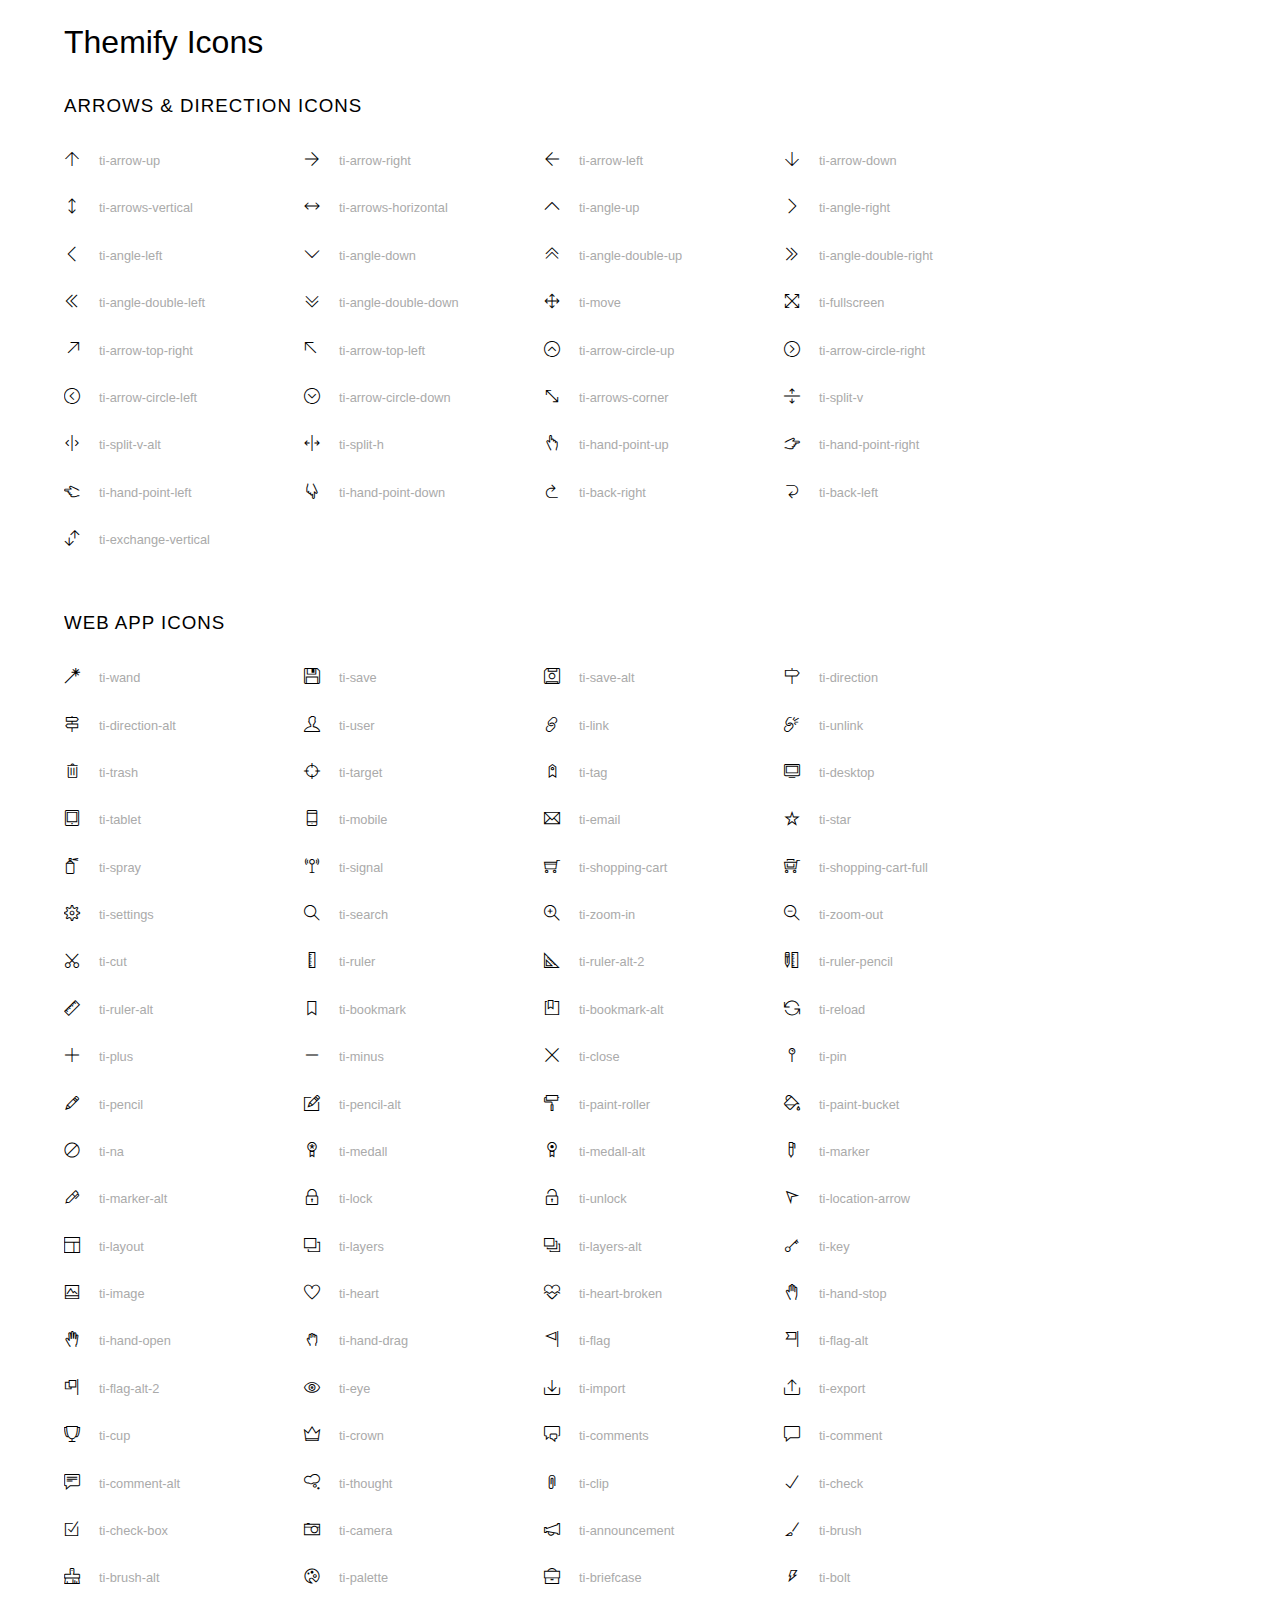
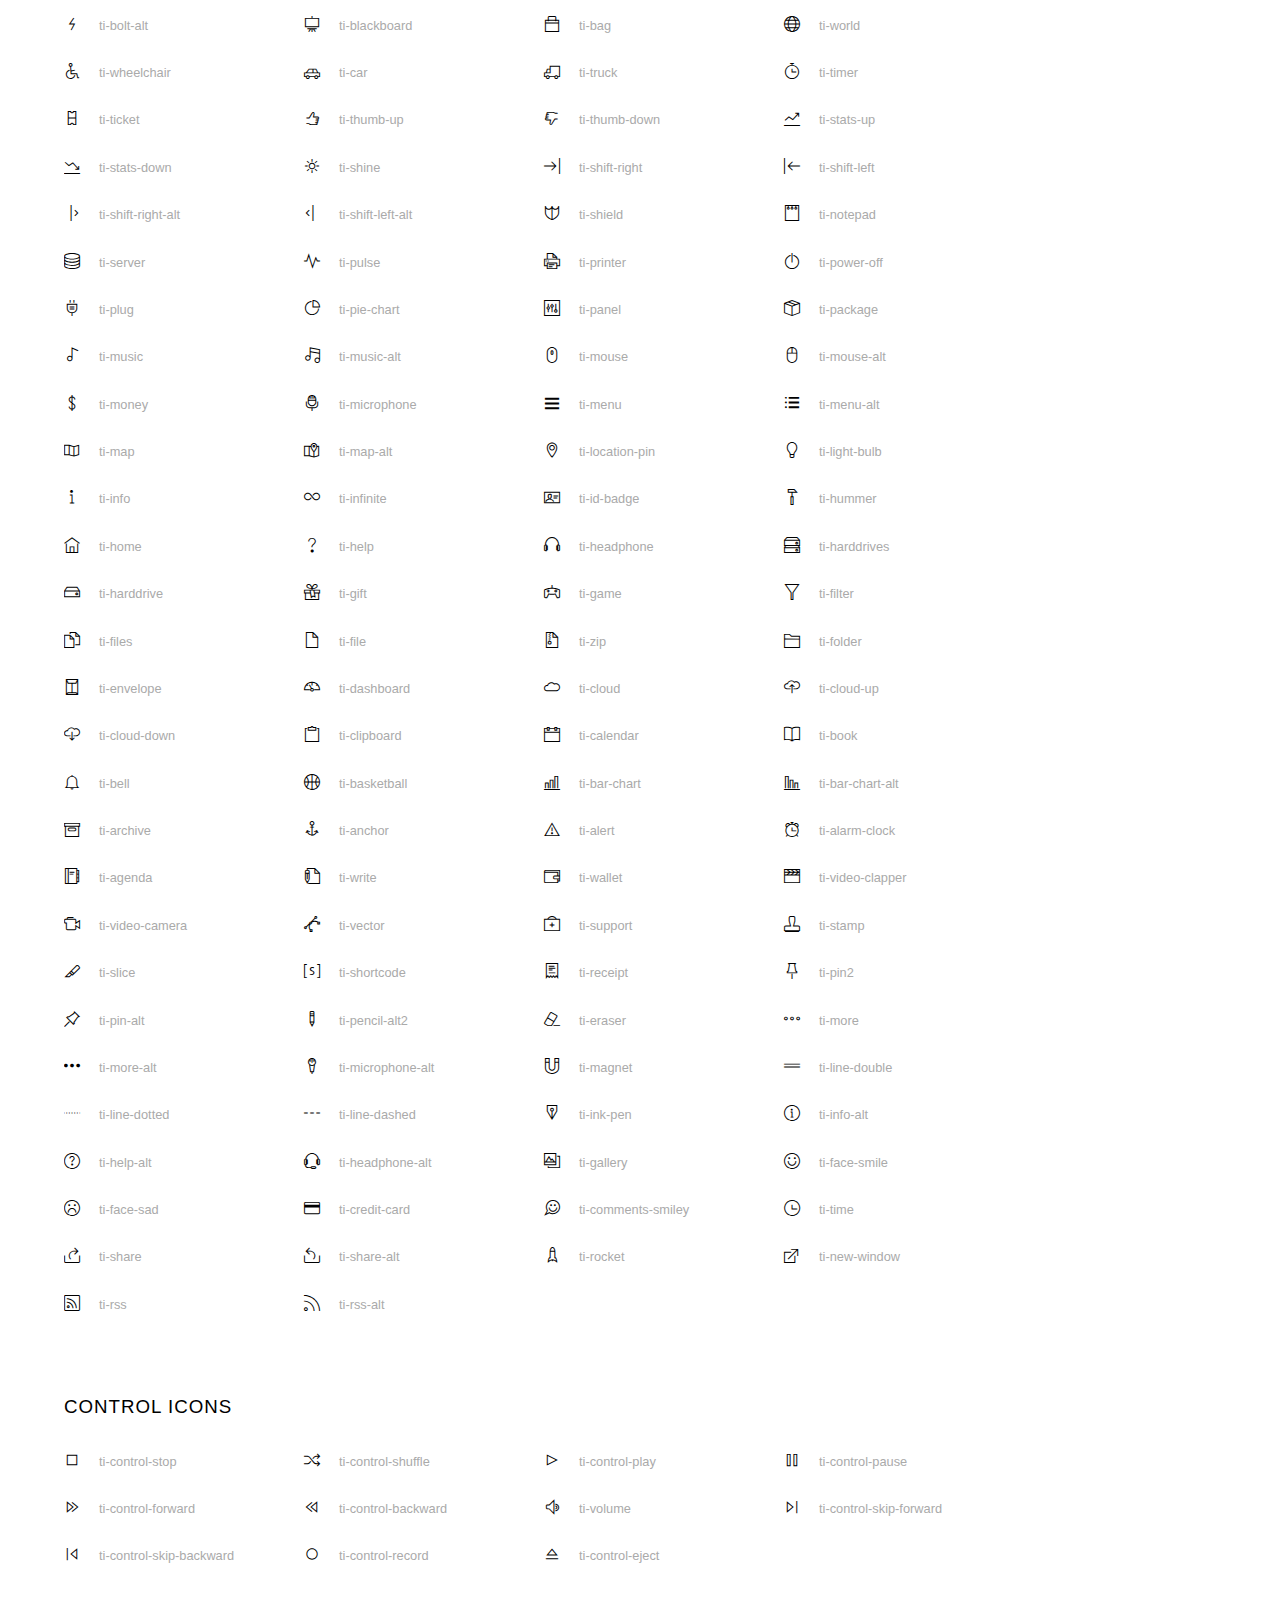
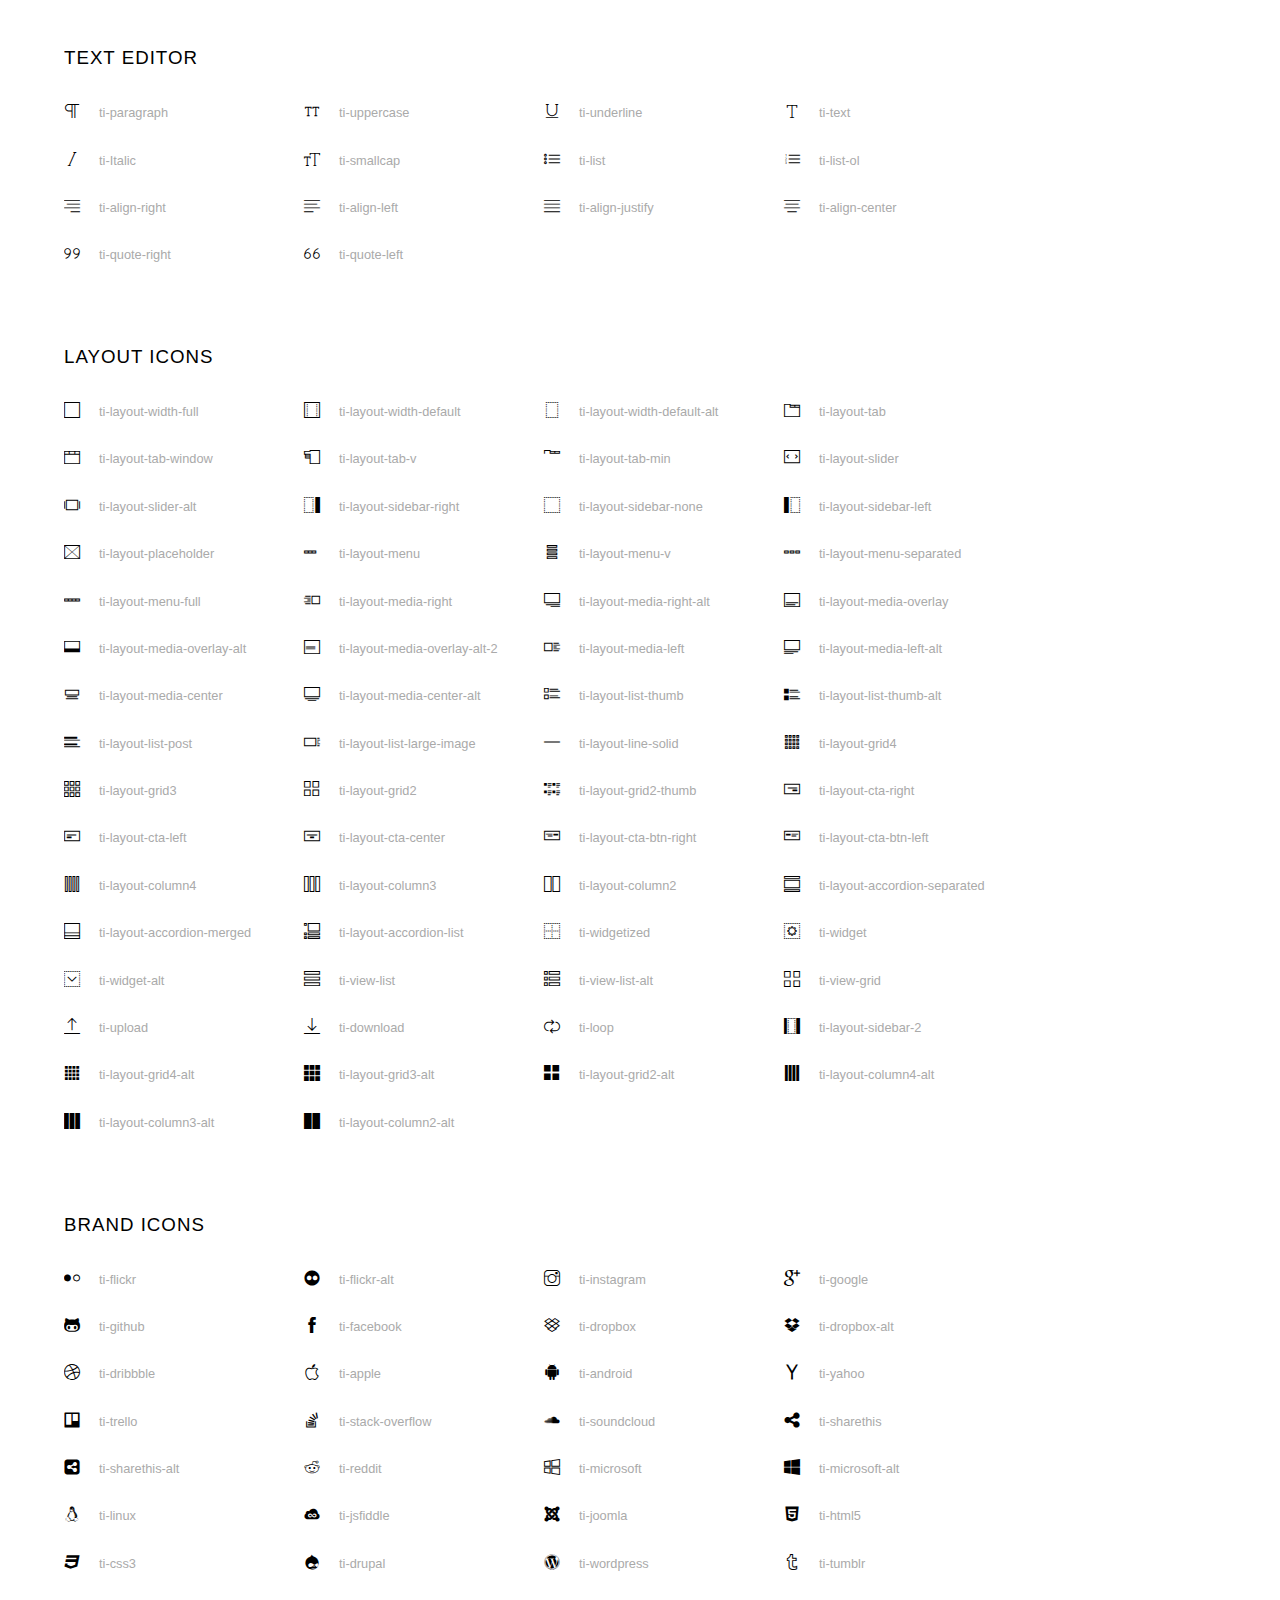
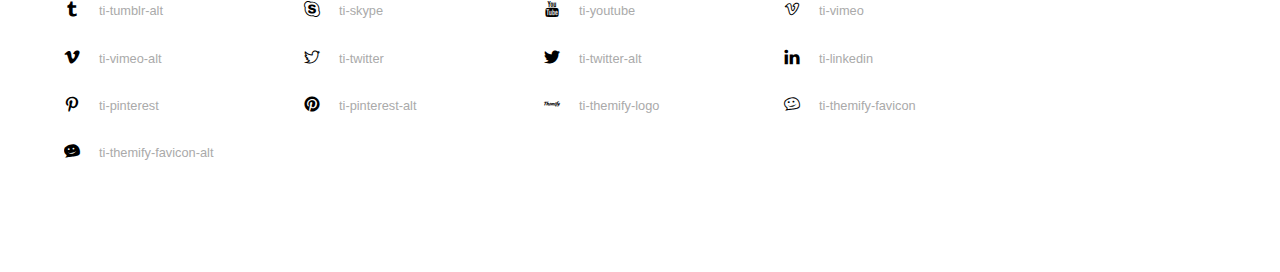
<file: PSG/asset/icons/themify-icons/index.html>
<!doctype html>
<html>
<head>
	<meta charset="utf-8">
	<title>Themify Icon Font</title>
	<meta name="viewport" content="width=device-width">
	<link rel="stylesheet" href="demo-files/demo.css">
	<link rel="stylesheet" href="themify-icons.css">
	<!--[if lt IE 8]><!-->
	<link rel="stylesheet" href="ie7/ie7.css">
	<!--<![endif]-->
</head>
<body>
	<h1>Themify Icons</h1>

	<div class="icon-section">

		<div class="icon-section">
			<h3>Arrows &amp; Direction Icons </h3>

			<div class="icon-container">
				<span class="ti-arrow-up"></span><span class="icon-name"> ti-arrow-up</span>
			</div>
			<div class="icon-container">
				<span class="ti-arrow-right"></span><span class="icon-name"> ti-arrow-right</span>
			</div>
			<div class="icon-container">
				<span class="ti-arrow-left"></span><span class="icon-name"> ti-arrow-left</span>
			</div>
			<div class="icon-container">
				<span class="ti-arrow-down"></span><span class="icon-name"> ti-arrow-down</span>
			</div>
			<div class="icon-container">
				<span class="ti-arrows-vertical"></span><span class="icon-name"> ti-arrows-vertical</span>
			</div>
			<div class="icon-container">
				<span class="ti-arrows-horizontal"></span><span class="icon-name"> ti-arrows-horizontal</span>
			</div>
			<div class="icon-container">
				<span class="ti-angle-up"></span><span class="icon-name"> ti-angle-up</span>
			</div>
			<div class="icon-container">
				<span class="ti-angle-right"></span><span class="icon-name"> ti-angle-right</span>
			</div>
			<div class="icon-container">
				<span class="ti-angle-left"></span><span class="icon-name"> ti-angle-left</span>
			</div>
			<div class="icon-container">
				<span class="ti-angle-down"></span><span class="icon-name"> ti-angle-down</span>
			</div>	
			<div class="icon-container">
				<span class="ti-angle-double-up"></span><span class="icon-name"> ti-angle-double-up</span>
			</div>
			<div class="icon-container">
				<span class="ti-angle-double-right"></span><span class="icon-name"> ti-angle-double-right</span>
			</div>
			<div class="icon-container">
				<span class="ti-angle-double-left"></span><span class="icon-name"> ti-angle-double-left</span>
			</div>
			<div class="icon-container">
				<span class="ti-angle-double-down"></span><span class="icon-name"> ti-angle-double-down</span>
			</div>					
			<div class="icon-container">
				<span class="ti-move"></span><span class="icon-name"> ti-move</span>
			</div>
			<div class="icon-container">
				<span class="ti-fullscreen"></span><span class="icon-name"> ti-fullscreen</span>
			</div>
			<div class="icon-container">
				<span class="ti-arrow-top-right"></span><span class="icon-name"> ti-arrow-top-right</span>
			</div>
			<div class="icon-container">
				<span class="ti-arrow-top-left"></span><span class="icon-name"> ti-arrow-top-left</span>
			</div>
			<div class="icon-container">
				<span class="ti-arrow-circle-up"></span><span class="icon-name"> ti-arrow-circle-up</span>
			</div>
			<div class="icon-container">
				<span class="ti-arrow-circle-right"></span><span class="icon-name"> ti-arrow-circle-right</span>
			</div>
			<div class="icon-container">
				<span class="ti-arrow-circle-left"></span><span class="icon-name"> ti-arrow-circle-left</span>
			</div>
			<div class="icon-container">
				<span class="ti-arrow-circle-down"></span><span class="icon-name"> ti-arrow-circle-down</span>
			</div>
			<div class="icon-container">
				<span class="ti-arrows-corner"></span><span class="icon-name"> ti-arrows-corner</span>
			</div>
			<div class="icon-container">
				<span class="ti-split-v"></span><span class="icon-name"> ti-split-v</span>
			</div>

			<div class="icon-container">
				<span class="ti-split-v-alt"></span><span class="icon-name"> ti-split-v-alt</span>
			</div>
			<div class="icon-container">
				<span class="ti-split-h"></span><span class="icon-name"> ti-split-h</span>
			</div>
			<div class="icon-container">
				<span class="ti-hand-point-up"></span><span class="icon-name"> ti-hand-point-up</span>
			</div>
			<div class="icon-container">
				<span class="ti-hand-point-right"></span><span class="icon-name"> ti-hand-point-right</span>
			</div>
			<div class="icon-container">
				<span class="ti-hand-point-left"></span><span class="icon-name"> ti-hand-point-left</span>
			</div>
			<div class="icon-container">
				<span class="ti-hand-point-down"></span><span class="icon-name"> ti-hand-point-down</span>
			</div>
			<div class="icon-container">
				<span class="ti-back-right"></span><span class="icon-name"> ti-back-right</span>
			</div>
			<div class="icon-container">
				<span class="ti-back-left"></span><span class="icon-name"> ti-back-left</span>
			</div>
			<div class="icon-container">
				<span class="ti-exchange-vertical"></span><span class="icon-name"> ti-exchange-vertical</span>
			</div>

		</div> <!-- Arrows Icons -->



		<h3>Web App Icons</h3>
		
		<div class="icon-section">

			<div class="icon-container">
				<span class="ti-wand"></span><span class="icon-name"> ti-wand</span>
			</div>
			<div class="icon-container">
				<span class="ti-save"></span><span class="icon-name"> ti-save</span>
			</div>
			<div class="icon-container">
				<span class="ti-save-alt"></span><span class="icon-name"> ti-save-alt</span>
			</div>

			<div class="icon-container">
				<span class="ti-direction"></span><span class="icon-name"> ti-direction</span>
			</div>
			<div class="icon-container">
				<span class="ti-direction-alt"></span><span class="icon-name"> ti-direction-alt</span>
			</div>
			<div class="icon-container">
				<span class="ti-user"></span><span class="icon-name"> ti-user</span>
			</div>
			<div class="icon-container">
				<span class="ti-link"></span><span class="icon-name"> ti-link</span>
			</div>
			<div class="icon-container">
				<span class="ti-unlink"></span><span class="icon-name"> ti-unlink</span>
			</div>
			<div class="icon-container">
				<span class="ti-trash"></span><span class="icon-name"> ti-trash</span>
			</div>
			<div class="icon-container">
				<span class="ti-target"></span><span class="icon-name"> ti-target</span>
			</div>
			<div class="icon-container">
				<span class="ti-tag"></span><span class="icon-name"> ti-tag</span>
			</div>
			<div class="icon-container">
				<span class="ti-desktop"></span><span class="icon-name"> ti-desktop</span>
			</div>
			<div class="icon-container">
				<span class="ti-tablet"></span><span class="icon-name"> ti-tablet</span>
			</div>
			<div class="icon-container">
				<span class="ti-mobile"></span><span class="icon-name"> ti-mobile</span>
			</div>
			<div class="icon-container">
				<span class="ti-email"></span><span class="icon-name"> ti-email</span>
			</div>	
			<div class="icon-container">
				<span class="ti-star"></span><span class="icon-name"> ti-star</span>
			</div>
			<div class="icon-container">
				<span class="ti-spray"></span><span class="icon-name"> ti-spray</span>
			</div>
			<div class="icon-container">
				<span class="ti-signal"></span><span class="icon-name"> ti-signal</span>
			</div>
			<div class="icon-container">
				<span class="ti-shopping-cart"></span><span class="icon-name"> ti-shopping-cart</span>
			</div>
			<div class="icon-container">
				<span class="ti-shopping-cart-full"></span><span class="icon-name"> ti-shopping-cart-full</span>
			</div>
			<div class="icon-container">
				<span class="ti-settings"></span><span class="icon-name"> ti-settings</span>
			</div>
			<div class="icon-container">
				<span class="ti-search"></span><span class="icon-name"> ti-search</span>
			</div>
			<div class="icon-container">
				<span class="ti-zoom-in"></span><span class="icon-name"> ti-zoom-in</span>
			</div>
			<div class="icon-container">
				<span class="ti-zoom-out"></span><span class="icon-name"> ti-zoom-out</span>
			</div>
			<div class="icon-container">
				<span class="ti-cut"></span><span class="icon-name"> ti-cut</span>
			</div>
			<div class="icon-container">
				<span class="ti-ruler"></span><span class="icon-name"> ti-ruler</span>
			</div>
			<div class="icon-container">
				<span class="ti-ruler-alt-2"></span><span class="icon-name"> ti-ruler-alt-2</span>
			</div>			
			<div class="icon-container">
				<span class="ti-ruler-pencil"></span><span class="icon-name"> ti-ruler-pencil</span>
			</div>
			<div class="icon-container">
				<span class="ti-ruler-alt"></span><span class="icon-name"> ti-ruler-alt</span>
			</div>
			<div class="icon-container">
				<span class="ti-bookmark"></span><span class="icon-name"> ti-bookmark</span>
			</div>
			<div class="icon-container">
				<span class="ti-bookmark-alt"></span><span class="icon-name"> ti-bookmark-alt</span>
			</div>
			<div class="icon-container">
				<span class="ti-reload"></span><span class="icon-name"> ti-reload</span>
			</div>
			<div class="icon-container">
				<span class="ti-plus"></span><span class="icon-name"> ti-plus</span>
			</div>
			<div class="icon-container">
				<span class="ti-minus"></span><span class="icon-name"> ti-minus</span>
			</div>
			<div class="icon-container">
				<span class="ti-close"></span><span class="icon-name"> ti-close</span>
			</div>			
			<div class="icon-container">
				<span class="ti-pin"></span><span class="icon-name"> ti-pin</span>
			</div>
			<div class="icon-container">
				<span class="ti-pencil"></span><span class="icon-name"> ti-pencil</span>
			</div>
					
		  	<div class="icon-container">
				<span class="ti-pencil-alt"></span><span class="icon-name"> ti-pencil-alt</span>
			</div>
			<div class="icon-container">
				<span class="ti-paint-roller"></span><span class="icon-name"> ti-paint-roller</span>
			</div>
			<div class="icon-container">
				<span class="ti-paint-bucket"></span><span class="icon-name"> ti-paint-bucket</span>
			</div>
			<div class="icon-container">
				<span class="ti-na"></span><span class="icon-name"> ti-na</span>
			</div>
			<div class="icon-container">
				<span class="ti-medall"></span><span class="icon-name"> ti-medall</span>
			</div>
			<div class="icon-container">
				<span class="ti-medall-alt"></span><span class="icon-name"> ti-medall-alt</span>
			</div>
			<div class="icon-container">
				<span class="ti-marker"></span><span class="icon-name"> ti-marker</span>
			</div>
			<div class="icon-container">
				<span class="ti-marker-alt"></span><span class="icon-name"> ti-marker-alt</span>
			</div>

			<div class="icon-container">
				<span class="ti-lock"></span><span class="icon-name"> ti-lock</span>
			</div>
			<div class="icon-container">
				<span class="ti-unlock"></span><span class="icon-name"> ti-unlock</span>
			</div>
			<div class="icon-container">
				<span class="ti-location-arrow"></span><span class="icon-name"> ti-location-arrow</span>
			</div>
			<div class="icon-container">
				<span class="ti-layout"></span><span class="icon-name"> ti-layout</span>
			</div>
			<div class="icon-container">
				<span class="ti-layers"></span><span class="icon-name"> ti-layers</span>
			</div>
			<div class="icon-container">
				<span class="ti-layers-alt"></span><span class="icon-name"> ti-layers-alt</span>
			</div>
			<div class="icon-container">
				<span class="ti-key"></span><span class="icon-name"> ti-key</span>
			</div>
			<div class="icon-container">
				<span class="ti-image"></span><span class="icon-name"> ti-image</span>
			</div>
			<div class="icon-container">
				<span class="ti-heart"></span><span class="icon-name"> ti-heart</span>
			</div>
			<div class="icon-container">
				<span class="ti-heart-broken"></span><span class="icon-name"> ti-heart-broken</span>
			</div>
			<div class="icon-container">
				<span class="ti-hand-stop"></span><span class="icon-name"> ti-hand-stop</span>
			</div>
			<div class="icon-container">
				<span class="ti-hand-open"></span><span class="icon-name"> ti-hand-open</span>
			</div>
			<div class="icon-container">
				<span class="ti-hand-drag"></span><span class="icon-name"> ti-hand-drag</span>
			</div>
			<div class="icon-container">
				<span class="ti-flag"></span><span class="icon-name"> ti-flag</span>
			</div>
			<div class="icon-container">
				<span class="ti-flag-alt"></span><span class="icon-name"> ti-flag-alt</span>
			</div>
			<div class="icon-container">
				<span class="ti-flag-alt-2"></span><span class="icon-name"> ti-flag-alt-2</span>
			</div>
			<div class="icon-container">
				<span class="ti-eye"></span><span class="icon-name"> ti-eye</span>
			</div>
			<div class="icon-container">
				<span class="ti-import"></span><span class="icon-name"> ti-import</span>
			</div>			
			<div class="icon-container">
				<span class="ti-export"></span><span class="icon-name"> ti-export</span>
			</div>
			<div class="icon-container">
				<span class="ti-cup"></span><span class="icon-name"> ti-cup</span>
			</div>
			<div class="icon-container">
				<span class="ti-crown"></span><span class="icon-name"> ti-crown</span>
			</div>
			<div class="icon-container">
				<span class="ti-comments"></span><span class="icon-name"> ti-comments</span>
			</div>
			<div class="icon-container">
				<span class="ti-comment"></span><span class="icon-name"> ti-comment</span>
			</div>
			<div class="icon-container">
				<span class="ti-comment-alt"></span><span class="icon-name"> ti-comment-alt</span>
			</div>
			<div class="icon-container">
				<span class="ti-thought"></span><span class="icon-name"> ti-thought</span>
			</div>			
			<div class="icon-container">
				<span class="ti-clip"></span><span class="icon-name"> ti-clip</span>
			</div>

			<div class="icon-container">
				<span class="ti-check"></span><span class="icon-name"> ti-check</span>
			</div>
			<div class="icon-container">
				<span class="ti-check-box"></span><span class="icon-name"> ti-check-box</span>
			</div>
			<div class="icon-container">
				<span class="ti-camera"></span><span class="icon-name"> ti-camera</span>
			</div>
			<div class="icon-container">
				<span class="ti-announcement"></span><span class="icon-name"> ti-announcement</span>
			</div>
			<div class="icon-container">
				<span class="ti-brush"></span><span class="icon-name"> ti-brush</span>
			</div>
			<div class="icon-container">
				<span class="ti-brush-alt"></span><span class="icon-name"> ti-brush-alt</span>
			</div>
			<div class="icon-container">
				<span class="ti-palette"></span><span class="icon-name"> ti-palette</span>
			</div>			
			<div class="icon-container">
				<span class="ti-briefcase"></span><span class="icon-name"> ti-briefcase</span>
			</div>
			<div class="icon-container">
				<span class="ti-bolt"></span><span class="icon-name"> ti-bolt</span>
			</div>
			<div class="icon-container">
				<span class="ti-bolt-alt"></span><span class="icon-name"> ti-bolt-alt</span>
			</div>
			<div class="icon-container">
				<span class="ti-blackboard"></span><span class="icon-name"> ti-blackboard</span>
			</div>
			<div class="icon-container">
				<span class="ti-bag"></span><span class="icon-name"> ti-bag</span>
			</div>
			<div class="icon-container">
				<span class="ti-world"></span><span class="icon-name"> ti-world</span>
			</div>
			<div class="icon-container">
				<span class="ti-wheelchair"></span><span class="icon-name"> ti-wheelchair</span>
			</div>
			<div class="icon-container">
				<span class="ti-car"></span><span class="icon-name"> ti-car</span>
			</div>
			<div class="icon-container">
				<span class="ti-truck"></span><span class="icon-name"> ti-truck</span>
			</div>
			<div class="icon-container">
				<span class="ti-timer"></span><span class="icon-name"> ti-timer</span>
			</div>
			<div class="icon-container">
				<span class="ti-ticket"></span><span class="icon-name"> ti-ticket</span>
			</div>
			<div class="icon-container">
				<span class="ti-thumb-up"></span><span class="icon-name"> ti-thumb-up</span>
			</div>
			<div class="icon-container">
				<span class="ti-thumb-down"></span><span class="icon-name"> ti-thumb-down</span>
			</div>

			<div class="icon-container">
				<span class="ti-stats-up"></span><span class="icon-name"> ti-stats-up</span>
			</div>
			<div class="icon-container">
				<span class="ti-stats-down"></span><span class="icon-name"> ti-stats-down</span>
			</div>
			<div class="icon-container">
				<span class="ti-shine"></span><span class="icon-name"> ti-shine</span>
			</div>
			<div class="icon-container">
				<span class="ti-shift-right"></span><span class="icon-name"> ti-shift-right</span>
			</div>
			<div class="icon-container">
				<span class="ti-shift-left"></span><span class="icon-name"> ti-shift-left</span>
			</div>

			<div class="icon-container">
				<span class="ti-shift-right-alt"></span><span class="icon-name"> ti-shift-right-alt</span>
			</div>
			<div class="icon-container">
				<span class="ti-shift-left-alt"></span><span class="icon-name"> ti-shift-left-alt</span>
			</div>
			<div class="icon-container">
				<span class="ti-shield"></span><span class="icon-name"> ti-shield</span>
			</div>
			<div class="icon-container">
				<span class="ti-notepad"></span><span class="icon-name"> ti-notepad</span>
			</div>
			<div class="icon-container">
				<span class="ti-server"></span><span class="icon-name"> ti-server</span>
			</div>

			<div class="icon-container">
				<span class="ti-pulse"></span><span class="icon-name"> ti-pulse</span>
			</div>
			<div class="icon-container">
				<span class="ti-printer"></span><span class="icon-name"> ti-printer</span>
			</div>
			<div class="icon-container">
				<span class="ti-power-off"></span><span class="icon-name"> ti-power-off</span>
			</div>
			<div class="icon-container">
				<span class="ti-plug"></span><span class="icon-name"> ti-plug</span>
			</div>
			<div class="icon-container">
				<span class="ti-pie-chart"></span><span class="icon-name"> ti-pie-chart</span>
			</div>

			<div class="icon-container">
				<span class="ti-panel"></span><span class="icon-name"> ti-panel</span>
			</div>
			<div class="icon-container">
				<span class="ti-package"></span><span class="icon-name"> ti-package</span>
			</div>
			<div class="icon-container">
				<span class="ti-music"></span><span class="icon-name"> ti-music</span>
			</div>
			<div class="icon-container">
				<span class="ti-music-alt"></span><span class="icon-name"> ti-music-alt</span>
			</div>
			<div class="icon-container">
				<span class="ti-mouse"></span><span class="icon-name"> ti-mouse</span>
			</div>
			<div class="icon-container">
				<span class="ti-mouse-alt"></span><span class="icon-name"> ti-mouse-alt</span>
			</div>
			<div class="icon-container">
				<span class="ti-money"></span><span class="icon-name"> ti-money</span>
			</div>
			<div class="icon-container">
				<span class="ti-microphone"></span><span class="icon-name"> ti-microphone</span>
			</div>
			<div class="icon-container">
				<span class="ti-menu"></span><span class="icon-name"> ti-menu</span>
			</div>
			<div class="icon-container">
				<span class="ti-menu-alt"></span><span class="icon-name"> ti-menu-alt</span>
			</div>
			<div class="icon-container">
				<span class="ti-map"></span><span class="icon-name"> ti-map</span>
			</div>
			<div class="icon-container">
				<span class="ti-map-alt"></span><span class="icon-name"> ti-map-alt</span>
			</div>

			<div class="icon-container">
				<span class="ti-location-pin"></span><span class="icon-name"> ti-location-pin</span>
			</div>

			<div class="icon-container">
				<span class="ti-light-bulb"></span><span class="icon-name"> ti-light-bulb</span>
			</div>
			<div class="icon-container">
				<span class="ti-info"></span><span class="icon-name"> ti-info</span>
			</div>
			<div class="icon-container">
				<span class="ti-infinite"></span><span class="icon-name"> ti-infinite</span>
			</div>
			<div class="icon-container">
				<span class="ti-id-badge"></span><span class="icon-name"> ti-id-badge</span>
			</div>
			<div class="icon-container">
				<span class="ti-hummer"></span><span class="icon-name"> ti-hummer</span>
			</div>
			<div class="icon-container">
				<span class="ti-home"></span><span class="icon-name"> ti-home</span>
			</div>
			<div class="icon-container">
				<span class="ti-help"></span><span class="icon-name"> ti-help</span>
			</div>
			<div class="icon-container">
				<span class="ti-headphone"></span><span class="icon-name"> ti-headphone</span>
			</div>
			<div class="icon-container">
				<span class="ti-harddrives"></span><span class="icon-name"> ti-harddrives</span>
			</div>
			<div class="icon-container">
				<span class="ti-harddrive"></span><span class="icon-name"> ti-harddrive</span>
			</div>
			<div class="icon-container">
				<span class="ti-gift"></span><span class="icon-name"> ti-gift</span>
			</div>
			<div class="icon-container">
				<span class="ti-game"></span><span class="icon-name"> ti-game</span>
			</div>
			<div class="icon-container">
				<span class="ti-filter"></span><span class="icon-name"> ti-filter</span>
			</div>
			<div class="icon-container">
				<span class="ti-files"></span><span class="icon-name"> ti-files</span>
			</div>
			<div class="icon-container">
				<span class="ti-file"></span><span class="icon-name"> ti-file</span>
			</div>
			<div class="icon-container">
				<span class="ti-zip"></span><span class="icon-name"> ti-zip</span>
			</div>
			<div class="icon-container">
				<span class="ti-folder"></span><span class="icon-name"> ti-folder</span>
			</div>			
			<div class="icon-container">
				<span class="ti-envelope"></span><span class="icon-name"> ti-envelope</span>
			</div>


			<div class="icon-container">
				<span class="ti-dashboard"></span><span class="icon-name"> ti-dashboard</span>
			</div>
			<div class="icon-container">
				<span class="ti-cloud"></span><span class="icon-name"> ti-cloud</span>
			</div>
			<div class="icon-container">
				<span class="ti-cloud-up"></span><span class="icon-name"> ti-cloud-up</span>
			</div>
			<div class="icon-container">
				<span class="ti-cloud-down"></span><span class="icon-name"> ti-cloud-down</span>
			</div>
			<div class="icon-container">
				<span class="ti-clipboard"></span><span class="icon-name"> ti-clipboard</span>
			</div>
			<div class="icon-container">
				<span class="ti-calendar"></span><span class="icon-name"> ti-calendar</span>
			</div>
			<div class="icon-container">
				<span class="ti-book"></span><span class="icon-name"> ti-book</span>
			</div>
			<div class="icon-container">
				<span class="ti-bell"></span><span class="icon-name"> ti-bell</span>
			</div>
			<div class="icon-container">
				<span class="ti-basketball"></span><span class="icon-name"> ti-basketball</span>
			</div>
			<div class="icon-container">
				<span class="ti-bar-chart"></span><span class="icon-name"> ti-bar-chart</span>
			</div>
			<div class="icon-container">
				<span class="ti-bar-chart-alt"></span><span class="icon-name"> ti-bar-chart-alt</span>
			</div>


			<div class="icon-container">
				<span class="ti-archive"></span><span class="icon-name"> ti-archive</span>
			</div>
			<div class="icon-container">
				<span class="ti-anchor"></span><span class="icon-name"> ti-anchor</span>
			</div>

			<div class="icon-container">
				<span class="ti-alert"></span><span class="icon-name"> ti-alert</span>
			</div>
			<div class="icon-container">
				<span class="ti-alarm-clock"></span><span class="icon-name"> ti-alarm-clock</span>
			</div>
			<div class="icon-container">
				<span class="ti-agenda"></span><span class="icon-name"> ti-agenda</span>
			</div>
			<div class="icon-container">
				<span class="ti-write"></span><span class="icon-name"> ti-write</span>
			</div>

			<div class="icon-container">
				<span class="ti-wallet"></span><span class="icon-name"> ti-wallet</span>
			</div>
			<div class="icon-container">
				<span class="ti-video-clapper"></span><span class="icon-name"> ti-video-clapper</span>
			</div>
			<div class="icon-container">
				<span class="ti-video-camera"></span><span class="icon-name"> ti-video-camera</span>
			</div>
			<div class="icon-container">
				<span class="ti-vector"></span><span class="icon-name"> ti-vector</span>
			</div>

			<div class="icon-container">
				<span class="ti-support"></span><span class="icon-name"> ti-support</span>
			</div>
			<div class="icon-container">
				<span class="ti-stamp"></span><span class="icon-name"> ti-stamp</span>
			</div>
			<div class="icon-container">
				<span class="ti-slice"></span><span class="icon-name"> ti-slice</span>
			</div>
			<div class="icon-container">
				<span class="ti-shortcode"></span><span class="icon-name"> ti-shortcode</span>
			</div>
			<div class="icon-container">
				<span class="ti-receipt"></span><span class="icon-name"> ti-receipt</span>
			</div>
			<div class="icon-container">
				<span class="ti-pin2"></span><span class="icon-name"> ti-pin2</span>
			</div>
			<div class="icon-container">
				<span class="ti-pin-alt"></span><span class="icon-name"> ti-pin-alt</span>
			</div>
			<div class="icon-container">
				<span class="ti-pencil-alt2"></span><span class="icon-name"> ti-pencil-alt2</span>
			</div>
			<div class="icon-container">
				<span class="ti-eraser"></span><span class="icon-name"> ti-eraser</span>
			</div>			
			<div class="icon-container">
				<span class="ti-more"></span><span class="icon-name"> ti-more</span>
			</div>
			<div class="icon-container">
				<span class="ti-more-alt"></span><span class="icon-name"> ti-more-alt</span>
			</div>
			<div class="icon-container">
				<span class="ti-microphone-alt"></span><span class="icon-name"> ti-microphone-alt</span>
			</div>
			<div class="icon-container">
				<span class="ti-magnet"></span><span class="icon-name"> ti-magnet</span>
			</div>
			<div class="icon-container">
				<span class="ti-line-double"></span><span class="icon-name"> ti-line-double</span>
			</div>
			<div class="icon-container">
				<span class="ti-line-dotted"></span><span class="icon-name"> ti-line-dotted</span>
			</div>
			<div class="icon-container">
				<span class="ti-line-dashed"></span><span class="icon-name"> ti-line-dashed</span>
			</div>

			<div class="icon-container">
				<span class="ti-ink-pen"></span><span class="icon-name"> ti-ink-pen</span>
			</div>
			<div class="icon-container">
				<span class="ti-info-alt"></span><span class="icon-name"> ti-info-alt</span>
			</div>
			<div class="icon-container">
				<span class="ti-help-alt"></span><span class="icon-name"> ti-help-alt</span>
			</div>
			<div class="icon-container">
				<span class="ti-headphone-alt"></span><span class="icon-name"> ti-headphone-alt</span>
			</div>

			<div class="icon-container">
				<span class="ti-gallery"></span><span class="icon-name"> ti-gallery</span>
			</div>
			<div class="icon-container">
				<span class="ti-face-smile"></span><span class="icon-name"> ti-face-smile</span>
			</div>
			<div class="icon-container">
				<span class="ti-face-sad"></span><span class="icon-name"> ti-face-sad</span>
			</div>
			<div class="icon-container">
				<span class="ti-credit-card"></span><span class="icon-name"> ti-credit-card</span>
			</div>
			<div class="icon-container">
				<span class="ti-comments-smiley"></span><span class="icon-name"> ti-comments-smiley</span>
			</div>
			<div class="icon-container">
				<span class="ti-time"></span><span class="icon-name"> ti-time</span>
			</div>
			<div class="icon-container">
				<span class="ti-share"></span><span class="icon-name"> ti-share</span>
			</div>
			<div class="icon-container">
				<span class="ti-share-alt"></span><span class="icon-name"> ti-share-alt</span>
			</div>
			<div class="icon-container">
				<span class="ti-rocket"></span><span class="icon-name"> ti-rocket</span>
			</div>

			<div class="icon-container">
				<span class="ti-new-window"></span><span class="icon-name"> ti-new-window</span>
			</div>

			<div class="icon-container">
				<span class="ti-rss"></span><span class="icon-name"> ti-rss</span>
			</div>

			<div class="icon-container">
				<span class="ti-rss-alt"></span><span class="icon-name"> ti-rss-alt</span>
			</div>
			
		</div><!-- Web App Icons -->


		<div class="icon-section">
			<h3>Control Icons</h3>
			<div class="icon-container">
				<span class="ti-control-stop"></span><span class="icon-name"> ti-control-stop</span>
			</div>
			<div class="icon-container">
				<span class="ti-control-shuffle"></span><span class="icon-name"> ti-control-shuffle</span>
			</div>
			<div class="icon-container">
				<span class="ti-control-play"></span><span class="icon-name"> ti-control-play</span>
			</div>
			<div class="icon-container">
				<span class="ti-control-pause"></span><span class="icon-name"> ti-control-pause</span>
			</div>
			<div class="icon-container">
				<span class="ti-control-forward"></span><span class="icon-name"> ti-control-forward</span>
			</div>
			<div class="icon-container">
				<span class="ti-control-backward"></span><span class="icon-name"> ti-control-backward</span>
			</div>	
			<div class="icon-container">
				<span class="ti-volume"></span><span class="icon-name"> ti-volume</span>
			</div>
			<div class="icon-container">
				<span class="ti-control-skip-forward"></span><span class="icon-name"> ti-control-skip-forward</span>
			</div>
			<div class="icon-container">
				<span class="ti-control-skip-backward"></span><span class="icon-name"> ti-control-skip-backward</span>
			</div>
			<div class="icon-container">
				<span class="ti-control-record"></span><span class="icon-name"> ti-control-record</span>
			</div>
			<div class="icon-container">
				<span class="ti-control-eject"></span><span class="icon-name"> ti-control-eject</span>
			</div>			
		</div> <!-- Control Icons -->


		<div class="icon-section">
			<h3>Text Editor</h3>

			<div class="icon-container">
				<span class="ti-paragraph"></span><span class="icon-name"> ti-paragraph</span>
			</div>
			<div class="icon-container">
				<span class="ti-uppercase"></span><span class="icon-name"> ti-uppercase</span>
			</div>

			<div class="icon-container">
				<span class="ti-underline"></span><span class="icon-name"> ti-underline</span>
			</div>
			<div class="icon-container">
				<span class="ti-text"></span><span class="icon-name"> ti-text</span>
			</div>
			<div class="icon-container">
				<span class="ti-Italic"></span><span class="icon-name"> ti-Italic</span>
			</div>
			<div class="icon-container">
				<span class="ti-smallcap"></span><span class="icon-name"> ti-smallcap</span>
			</div>
			<div class="icon-container">
				<span class="ti-list"></span><span class="icon-name"> ti-list</span>
			</div>
			<div class="icon-container">
				<span class="ti-list-ol"></span><span class="icon-name"> ti-list-ol</span>
			</div>
			<div class="icon-container">
				<span class="ti-align-right"></span><span class="icon-name"> ti-align-right</span>
			</div>
			<div class="icon-container">
				<span class="ti-align-left"></span><span class="icon-name"> ti-align-left</span>
			</div>
			<div class="icon-container">
				<span class="ti-align-justify"></span><span class="icon-name"> ti-align-justify</span>
			</div>
			<div class="icon-container">
				<span class="ti-align-center"></span><span class="icon-name"> ti-align-center</span>
			</div>
			<div class="icon-container">
				<span class="ti-quote-right"></span><span class="icon-name"> ti-quote-right</span>
			</div>
			<div class="icon-container">
				<span class="ti-quote-left"></span><span class="icon-name"> ti-quote-left</span>
			</div>

		</div> <!-- Text Editor -->



		<div class="icon-section">
			<h3>Layout Icons</h3>
			<div class="icon-container">
				<span class="ti-layout-width-full"></span><span class="icon-name"> ti-layout-width-full</span>
			</div>
			<div class="icon-container">
				<span class="ti-layout-width-default"></span><span class="icon-name"> ti-layout-width-default</span>
			</div>
			<div class="icon-container">
				<span class="ti-layout-width-default-alt"></span><span class="icon-name"> ti-layout-width-default-alt</span>
			</div>
			<div class="icon-container">
				<span class="ti-layout-tab"></span><span class="icon-name"> ti-layout-tab</span>
			</div>
			<div class="icon-container">
				<span class="ti-layout-tab-window"></span><span class="icon-name"> ti-layout-tab-window</span>
			</div>
			<div class="icon-container">
				<span class="ti-layout-tab-v"></span><span class="icon-name"> ti-layout-tab-v</span>
			</div>
			<div class="icon-container">
				<span class="ti-layout-tab-min"></span><span class="icon-name"> ti-layout-tab-min</span>
			</div>
			<div class="icon-container">
				<span class="ti-layout-slider"></span><span class="icon-name"> ti-layout-slider</span>
			</div>
			<div class="icon-container">
				<span class="ti-layout-slider-alt"></span><span class="icon-name"> ti-layout-slider-alt</span>
			</div>
			<div class="icon-container">
				<span class="ti-layout-sidebar-right"></span><span class="icon-name"> ti-layout-sidebar-right</span>
			</div>
			<div class="icon-container">
				<span class="ti-layout-sidebar-none"></span><span class="icon-name"> ti-layout-sidebar-none</span>
			</div>
			<div class="icon-container">
				<span class="ti-layout-sidebar-left"></span><span class="icon-name"> ti-layout-sidebar-left</span>
			</div>
			<div class="icon-container">
				<span class="ti-layout-placeholder"></span><span class="icon-name"> ti-layout-placeholder</span>
			</div>
			<div class="icon-container">
				<span class="ti-layout-menu"></span><span class="icon-name"> ti-layout-menu</span>
			</div>
			<div class="icon-container">
				<span class="ti-layout-menu-v"></span><span class="icon-name"> ti-layout-menu-v</span>
			</div>
			<div class="icon-container">
				<span class="ti-layout-menu-separated"></span><span class="icon-name"> ti-layout-menu-separated</span>
			</div>
			<div class="icon-container">
				<span class="ti-layout-menu-full"></span><span class="icon-name"> ti-layout-menu-full</span>
			</div>
			<div class="icon-container">
				<span class="ti-layout-media-right"></span><span class="icon-name"> ti-layout-media-right</span>
			</div>
			<div class="icon-container">
				<span class="ti-layout-media-right-alt"></span><span class="icon-name"> ti-layout-media-right-alt</span>
			</div>
			<div class="icon-container">
				<span class="ti-layout-media-overlay"></span><span class="icon-name"> ti-layout-media-overlay</span>
			</div>
			<div class="icon-container">
				<span class="ti-layout-media-overlay-alt"></span><span class="icon-name"> ti-layout-media-overlay-alt</span>
			</div>
			<div class="icon-container">
				<span class="ti-layout-media-overlay-alt-2"></span><span class="icon-name"> ti-layout-media-overlay-alt-2</span>
			</div>
			<div class="icon-container">
				<span class="ti-layout-media-left"></span><span class="icon-name"> ti-layout-media-left</span>
			</div>
			<div class="icon-container">
				<span class="ti-layout-media-left-alt"></span><span class="icon-name"> ti-layout-media-left-alt</span>
			</div>
			<div class="icon-container">
				<span class="ti-layout-media-center"></span><span class="icon-name"> ti-layout-media-center</span>
			</div>
			<div class="icon-container">
				<span class="ti-layout-media-center-alt"></span><span class="icon-name"> ti-layout-media-center-alt</span>
			</div>
			<div class="icon-container">
				<span class="ti-layout-list-thumb"></span><span class="icon-name"> ti-layout-list-thumb</span>
			</div>
			<div class="icon-container">
				<span class="ti-layout-list-thumb-alt"></span><span class="icon-name"> ti-layout-list-thumb-alt</span>
			</div>
			<div class="icon-container">
				<span class="ti-layout-list-post"></span><span class="icon-name"> ti-layout-list-post</span>
			</div>
			<div class="icon-container">
				<span class="ti-layout-list-large-image"></span><span class="icon-name"> ti-layout-list-large-image</span>
			</div>
			<div class="icon-container">
				<span class="ti-layout-line-solid"></span><span class="icon-name"> ti-layout-line-solid</span>
			</div>
			<div class="icon-container">
				<span class="ti-layout-grid4"></span><span class="icon-name"> ti-layout-grid4</span>
			</div>
			<div class="icon-container">
				<span class="ti-layout-grid3"></span><span class="icon-name"> ti-layout-grid3</span>
			</div>
			<div class="icon-container">
				<span class="ti-layout-grid2"></span><span class="icon-name"> ti-layout-grid2</span>
			</div>
			<div class="icon-container">
				<span class="ti-layout-grid2-thumb"></span><span class="icon-name"> ti-layout-grid2-thumb</span>
			</div>
			<div class="icon-container">
				<span class="ti-layout-cta-right"></span><span class="icon-name"> ti-layout-cta-right</span>
			</div>
			<div class="icon-container">
				<span class="ti-layout-cta-left"></span><span class="icon-name"> ti-layout-cta-left</span>
			</div>
			<div class="icon-container">
				<span class="ti-layout-cta-center"></span><span class="icon-name"> ti-layout-cta-center</span>
			</div>
			<div class="icon-container">
				<span class="ti-layout-cta-btn-right"></span><span class="icon-name"> ti-layout-cta-btn-right</span>
			</div>
			<div class="icon-container">
				<span class="ti-layout-cta-btn-left"></span><span class="icon-name"> ti-layout-cta-btn-left</span>
			</div>
			<div class="icon-container">
				<span class="ti-layout-column4"></span><span class="icon-name"> ti-layout-column4</span>
			</div>
			<div class="icon-container">
				<span class="ti-layout-column3"></span><span class="icon-name"> ti-layout-column3</span>
			</div>
			<div class="icon-container">
				<span class="ti-layout-column2"></span><span class="icon-name"> ti-layout-column2</span>
			</div>
			<div class="icon-container">
				<span class="ti-layout-accordion-separated"></span><span class="icon-name"> ti-layout-accordion-separated</span>
			</div>
			<div class="icon-container">
				<span class="ti-layout-accordion-merged"></span><span class="icon-name"> ti-layout-accordion-merged</span>
			</div>
			<div class="icon-container">
				<span class="ti-layout-accordion-list"></span><span class="icon-name"> ti-layout-accordion-list</span>
			</div>
			<div class="icon-container">
				<span class="ti-widgetized"></span><span class="icon-name"> ti-widgetized</span>
			</div>
			<div class="icon-container">
				<span class="ti-widget"></span><span class="icon-name"> ti-widget</span>
			</div>
			<div class="icon-container">
				<span class="ti-widget-alt"></span><span class="icon-name"> ti-widget-alt</span>
			</div>
			<div class="icon-container">
				<span class="ti-view-list"></span><span class="icon-name"> ti-view-list</span>
			</div>
			<div class="icon-container">
				<span class="ti-view-list-alt"></span><span class="icon-name"> ti-view-list-alt</span>
			</div>
			<div class="icon-container">
				<span class="ti-view-grid"></span><span class="icon-name"> ti-view-grid</span>
			</div>
			<div class="icon-container">
				<span class="ti-upload"></span><span class="icon-name"> ti-upload</span>
			</div>
			<div class="icon-container">
				<span class="ti-download"></span><span class="icon-name"> ti-download</span>
			</div>	
			<div class="icon-container">
				<span class="ti-loop"></span><span class="icon-name"> ti-loop</span>
			</div>
			<div class="icon-container">
				<span class="ti-layout-sidebar-2"></span><span class="icon-name"> ti-layout-sidebar-2</span>
			</div>
			<div class="icon-container">
				<span class="ti-layout-grid4-alt"></span><span class="icon-name"> ti-layout-grid4-alt</span>
			</div>
			<div class="icon-container">
				<span class="ti-layout-grid3-alt"></span><span class="icon-name"> ti-layout-grid3-alt</span>
			</div>
			<div class="icon-container">
				<span class="ti-layout-grid2-alt"></span><span class="icon-name"> ti-layout-grid2-alt</span>
			</div>
			<div class="icon-container">
				<span class="ti-layout-column4-alt"></span><span class="icon-name"> ti-layout-column4-alt</span>
			</div>
			<div class="icon-container">
				<span class="ti-layout-column3-alt"></span><span class="icon-name"> ti-layout-column3-alt</span>
			</div>
			<div class="icon-container">
				<span class="ti-layout-column2-alt"></span><span class="icon-name"> ti-layout-column2-alt</span>
			</div>		


		</div> <!-- Layout Icons -->


		<div class="icon-section">
			<h3>Brand Icons</h3>

			<div class="icon-container">
				<span class="ti-flickr"></span><span class="icon-name"> ti-flickr</span>
			</div>
			<div class="icon-container">
				<span class="ti-flickr-alt"></span><span class="icon-name"> ti-flickr-alt</span>
			</div>			
			<div class="icon-container">
				<span class="ti-instagram"></span><span class="icon-name"> ti-instagram</span>
			</div>
			<div class="icon-container">
				<span class="ti-google"></span><span class="icon-name"> ti-google</span>
			</div>
			<div class="icon-container">
				<span class="ti-github"></span><span class="icon-name"> ti-github</span>
			</div>

			<div class="icon-container">
				<span class="ti-facebook"></span><span class="icon-name"> ti-facebook</span>
			</div>
			<div class="icon-container">
				<span class="ti-dropbox"></span><span class="icon-name"> ti-dropbox</span>
			</div>
			<div class="icon-container">
				<span class="ti-dropbox-alt"></span><span class="icon-name"> ti-dropbox-alt</span>
			</div>
			<div class="icon-container">
				<span class="ti-dribbble"></span><span class="icon-name"> ti-dribbble</span>
			</div>
			<div class="icon-container">
				<span class="ti-apple"></span><span class="icon-name"> ti-apple</span>
			</div>
			<div class="icon-container">
				<span class="ti-android"></span><span class="icon-name"> ti-android</span>
			</div>
			<div class="icon-container">
				<span class="ti-yahoo"></span><span class="icon-name"> ti-yahoo</span>
			</div>
			<div class="icon-container">
				<span class="ti-trello"></span><span class="icon-name"> ti-trello</span>
			</div>
			<div class="icon-container">
				<span class="ti-stack-overflow"></span><span class="icon-name"> ti-stack-overflow</span>
			</div>
			<div class="icon-container">
				<span class="ti-soundcloud"></span><span class="icon-name"> ti-soundcloud</span>
			</div>
			<div class="icon-container">
				<span class="ti-sharethis"></span><span class="icon-name"> ti-sharethis</span>
			</div>
			<div class="icon-container">
				<span class="ti-sharethis-alt"></span><span class="icon-name"> ti-sharethis-alt</span>
			</div>
			<div class="icon-container">
				<span class="ti-reddit"></span><span class="icon-name"> ti-reddit</span>
			</div>

			<div class="icon-container">
				<span class="ti-microsoft"></span><span class="icon-name"> ti-microsoft</span>
			</div>
			<div class="icon-container">
				<span class="ti-microsoft-alt"></span><span class="icon-name"> ti-microsoft-alt</span>
			</div>
			<div class="icon-container">
				<span class="ti-linux"></span><span class="icon-name"> ti-linux</span>
			</div>
			<div class="icon-container">
				<span class="ti-jsfiddle"></span><span class="icon-name"> ti-jsfiddle</span>
			</div>
			<div class="icon-container">
				<span class="ti-joomla"></span><span class="icon-name"> ti-joomla</span>
			</div>
			<div class="icon-container">
				<span class="ti-html5"></span><span class="icon-name"> ti-html5</span>
			</div>
			<div class="icon-container">
				<span class="ti-css3"></span><span class="icon-name"> ti-css3</span>
			</div>	
			<div class="icon-container">
				<span class="ti-drupal"></span><span class="icon-name"> ti-drupal</span>
			</div>
			<div class="icon-container">
				<span class="ti-wordpress"></span><span class="icon-name"> ti-wordpress</span>
			</div>		
			<div class="icon-container">
				<span class="ti-tumblr"></span><span class="icon-name"> ti-tumblr</span>
			</div>
			<div class="icon-container">
				<span class="ti-tumblr-alt"></span><span class="icon-name"> ti-tumblr-alt</span>
			</div>
			<div class="icon-container">
				<span class="ti-skype"></span><span class="icon-name"> ti-skype</span>
			</div>
			<div class="icon-container">
				<span class="ti-youtube"></span><span class="icon-name"> ti-youtube</span>
			</div>
			<div class="icon-container">
				<span class="ti-vimeo"></span><span class="icon-name"> ti-vimeo</span>
			</div>
			<div class="icon-container">
				<span class="ti-vimeo-alt"></span><span class="icon-name"> ti-vimeo-alt</span>
			</div>			
			<div class="icon-container">
				<span class="ti-twitter"></span><span class="icon-name"> ti-twitter</span>
			</div>
			<div class="icon-container">
				<span class="ti-twitter-alt"></span><span class="icon-name"> ti-twitter-alt</span>
			</div>
			<div class="icon-container">
				<span class="ti-linkedin"></span><span class="icon-name"> ti-linkedin</span>
			</div>
			<div class="icon-container">
				<span class="ti-pinterest"></span><span class="icon-name"> ti-pinterest</span>
			</div>

			<div class="icon-container">
				<span class="ti-pinterest-alt"></span><span class="icon-name"> ti-pinterest-alt</span>
			</div>
			<div class="icon-container">
				<span class="ti-themify-logo"></span><span class="icon-name"> ti-themify-logo</span>
			</div>
			<div class="icon-container">
				<span class="ti-themify-favicon"></span><span class="icon-name"> ti-themify-favicon</span>
			</div>
			<div class="icon-container">
				<span class="ti-themify-favicon-alt"></span><span class="icon-name"> ti-themify-favicon-alt</span>
			</div>

		</div> <!-- brand Icons -->

	</div>

</body>
</html>
</file>
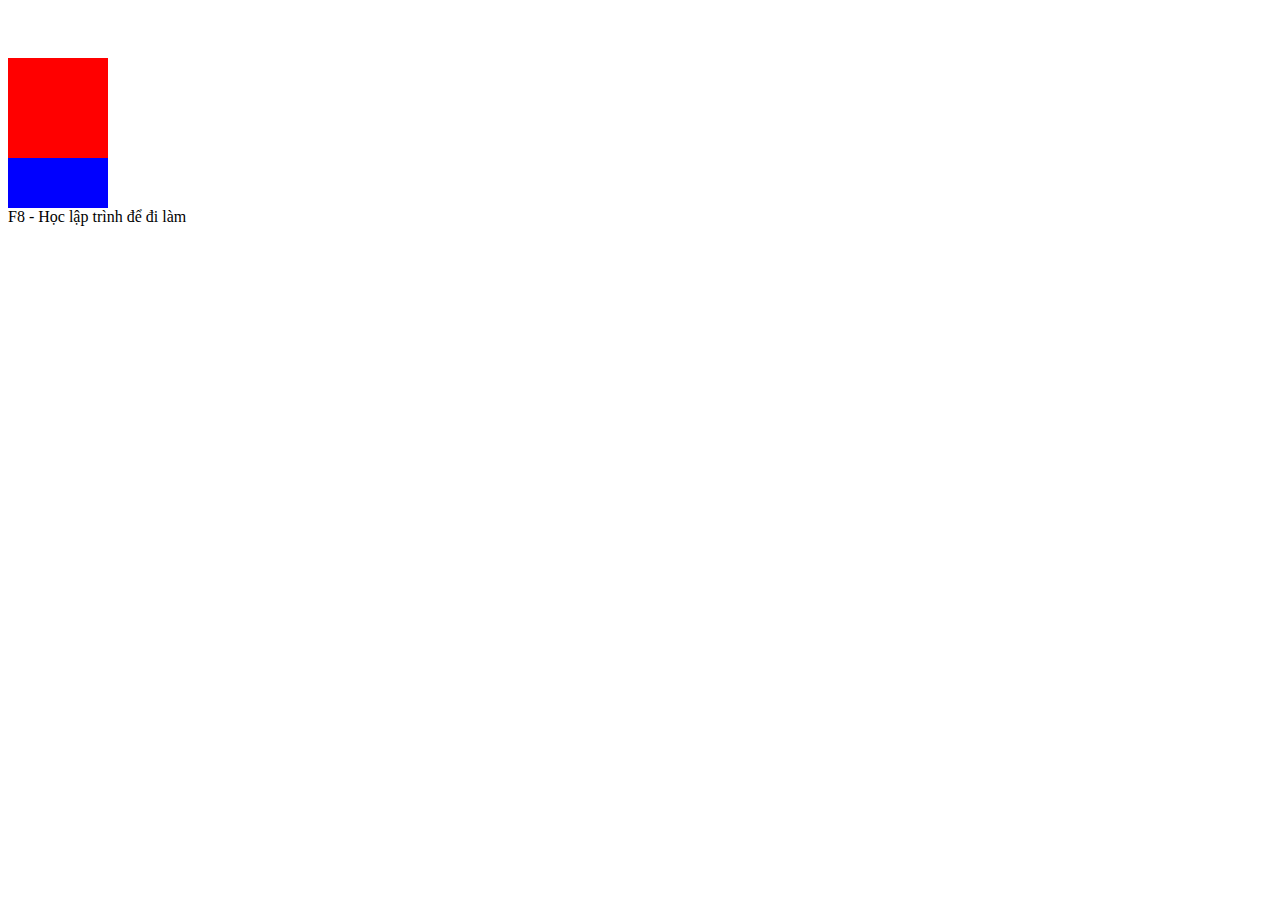
<file: position.html>
<!DOCTYPE html>
<html lang="en">
<head>
    <meta charset="UTF-8">
    <meta name="viewport" content="width=device-width, initial-scale=1.0">
    <title>Document</title>
    <link rel="stylesheet" href="position.css">
</head>
<body>
    <div class="red"></div>
    <div class="blue"></div>
    <div class="box">
        F8 - Học lập trình để đi làm
        <div class="box-child"></div>
    </div>
    
</body>
</html>
</file>
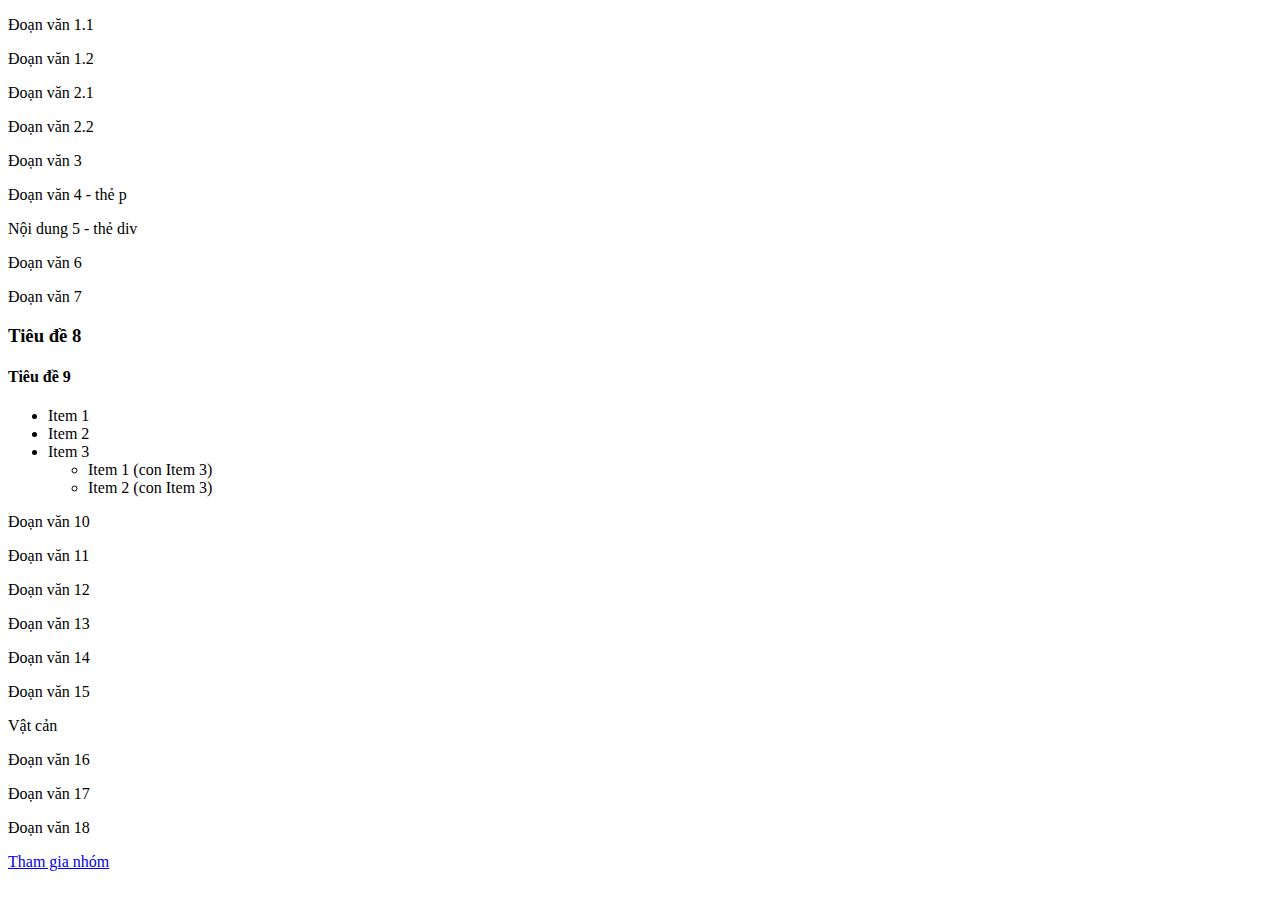
<file: test.html>
<!DOCTYPE html>
<html lang="en">
<head>
    <meta charset="UTF-8">
    <meta name="viewport" content="width=device-width, initial-scale=1.0">
    <title>Document</title>
    <link rel="stylesheet" href="">
</head>
<body>
    <p class="class-1">Đoạn văn 1.1</p>
    <p class="class-1">Đoạn văn 1.2</p>

    <p class="class-2 class-3">Đoạn văn 2.1</p>
    <p class="class-2 class-3">Đoạn văn 2.2</p>

    <div class="class-4">
        <p class="class-5">Đoạn văn 3</p>
    </div>

    <p class="class-6">Đoạn văn 4 - thẻ p</p>
    <div class="class-6">Nội dung 5 - thẻ div</div>

    <p class="class-7">Đoạn văn 6</p>
    <p class="class-8">Đoạn văn 7</p>

    <h3>Tiêu đề 8</h3>
    <h4>Tiêu đề 9</h4>

    <ul class="list">
    <li>Item 1</li> 
    <li>Item 2</li> 
    <li>Item 3
        <ul>
            <li>Item 1 (con Item 3)</li>
            <li>Item 2 (con Item 3)</li>
        </ul>
    </li> 
    </ul>

    <p class="class-9">Đoạn văn 10</p>
    <p>Đoạn văn 11</p>
    <p>Đoạn văn 12</p>

    <p class="class-10">Đoạn văn 13</p>
    <p>Đoạn văn 14</p>
    <p>Đoạn văn 15</p>

    <div>Vật cản</div>

    <p>Đoạn văn 16</p>
    <p>Đoạn văn 17</p>
    <p>Đoạn văn 18</p>
    <a class="button-link" href="https://www.facebook.com/groups/f8official">Tham gia nhóm</a>
    <div class="box"></div>
</body>
</html>
</file>
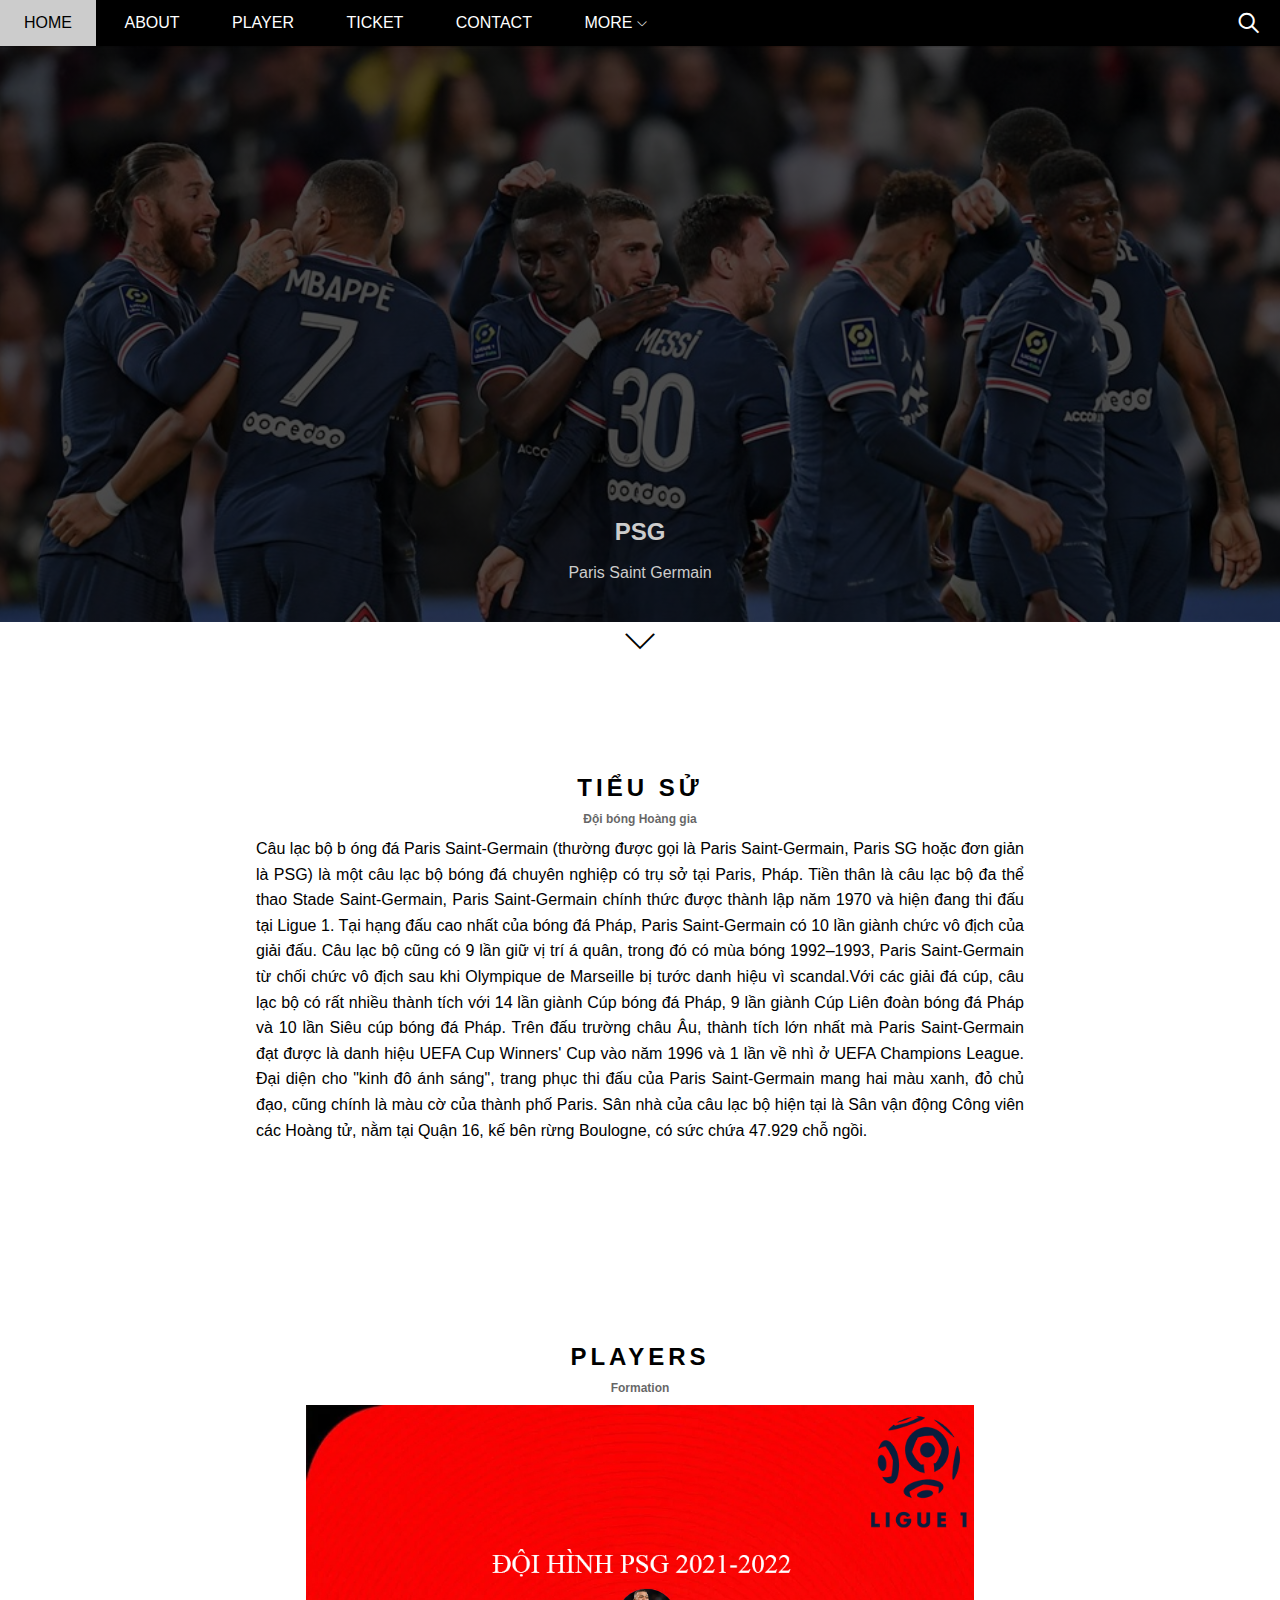
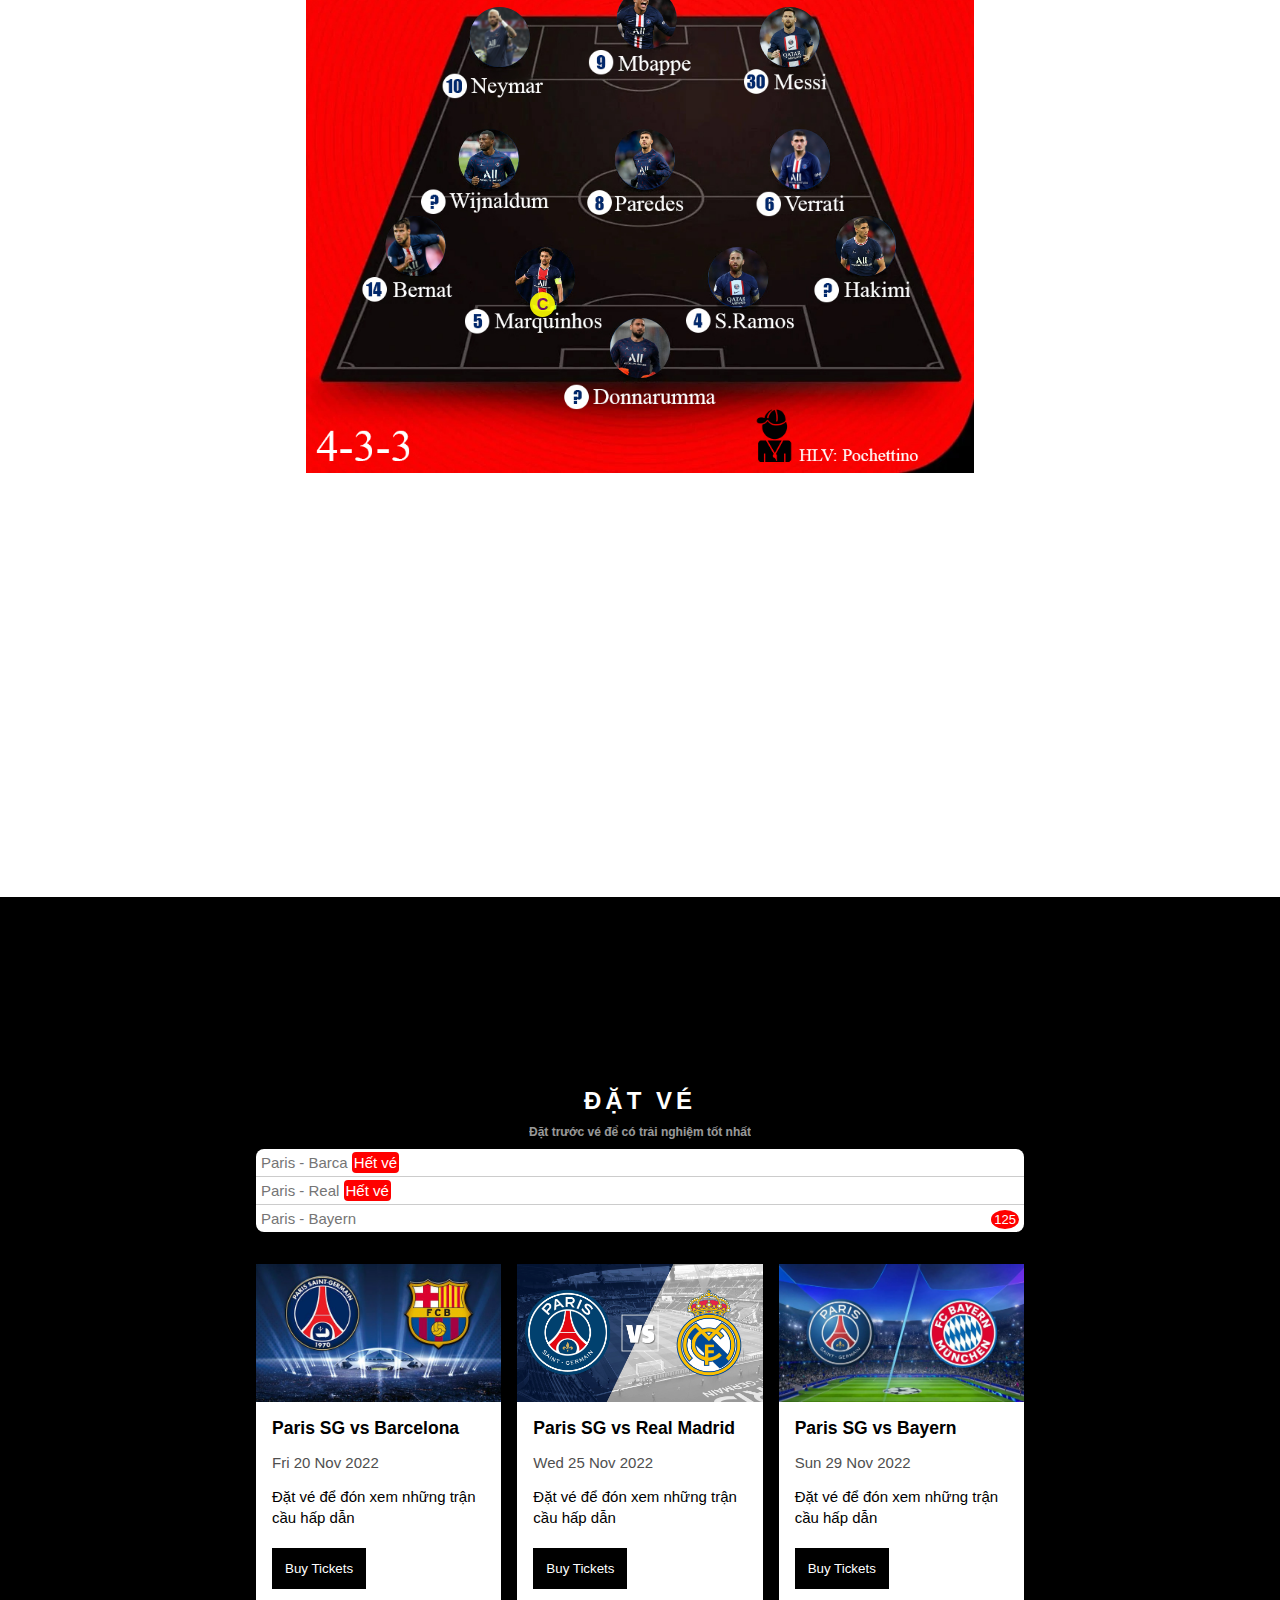
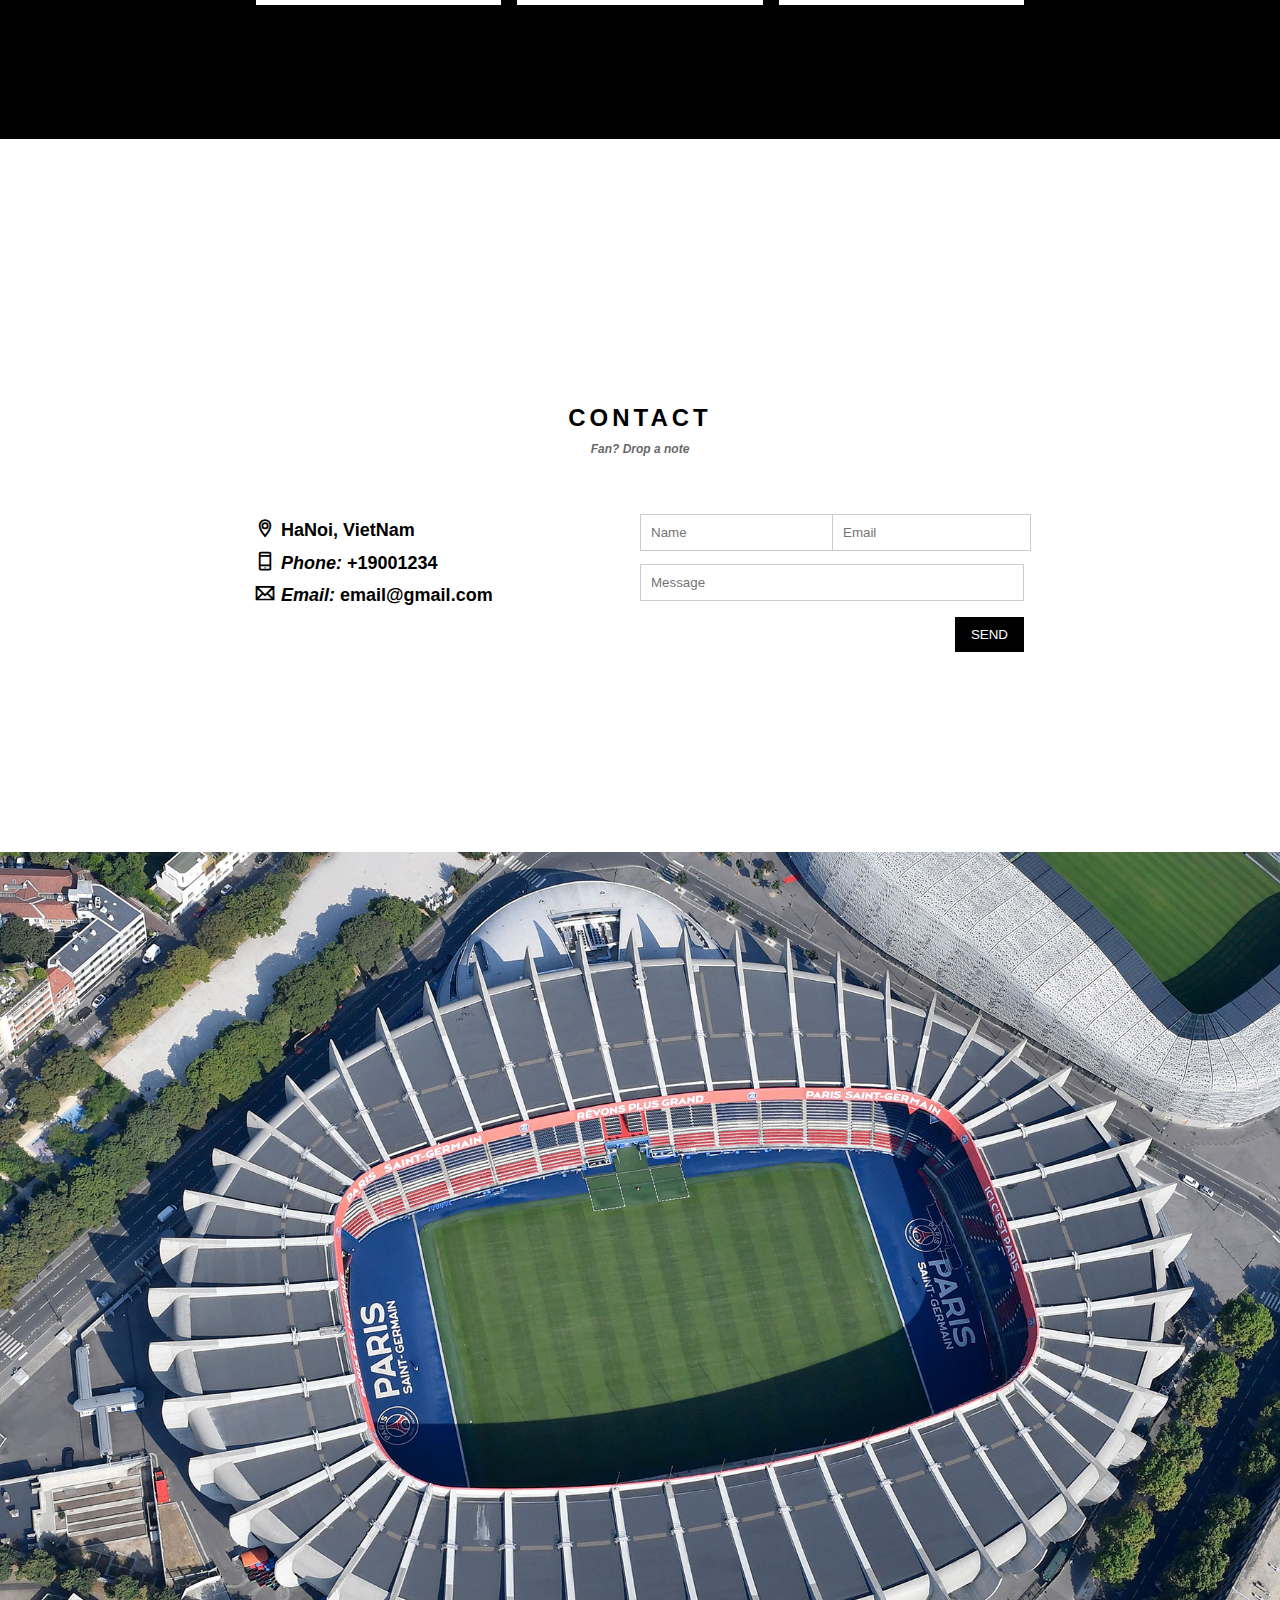
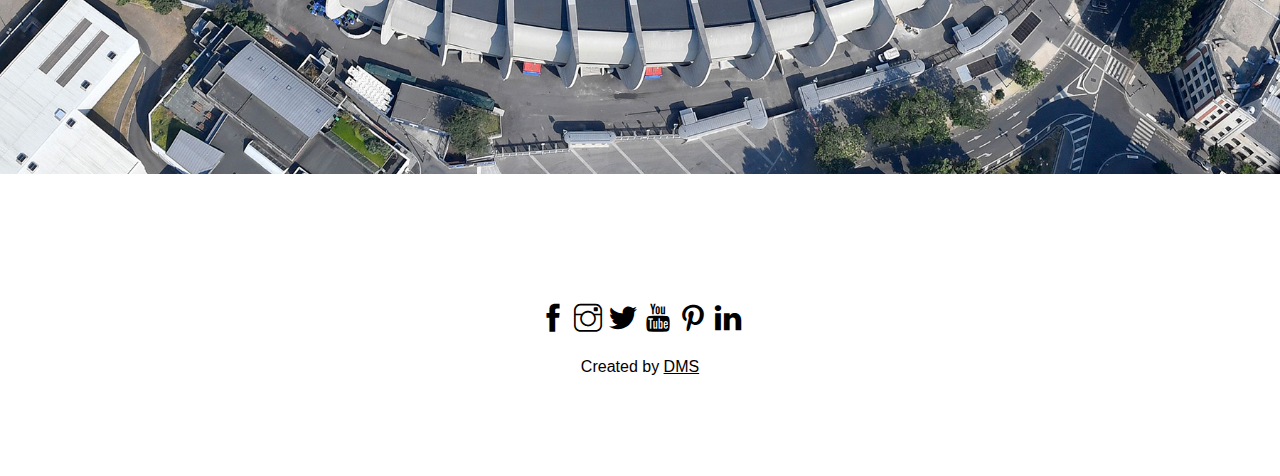
<file: PSG/psg.html>
<!DOCTYPE html>
<html lang="en">

    <meta charset="UTF-8">
    <meta http-equiv="X-UA-Compatible" content="IE=edge">
    <meta name="viewport" content="width=device-width, initial-scale=1.0">
    <title>TiZi</title>
    <head>
        <link rel="stylesheet" href="./asset/css/style.css">
        <link rel="stylesheet" href="./asset/css/responsive.css">
        <link rel="stylesheet" href="./asset/icons/themify-icons/themify-icons.css">
        <link rel="icon" type="img/x-icon" href="./asset/favicon/favicon.ico">
    </head>
<body>
    <div id="main">

        <!-- header -->
        <div id="header">
           <ul id="nav">
            <li><a href="#">HOME</a></li>
            <li><a href="#content">ABOUT</a></li>
            <li><a href="#player">PLAYER</a></li>
            <li><a href="#ticket">TICKET</a></li>
            <li><a href="#contact">CONTACT</a></li>
            <li>
                <a>
                    MORE
                    <i class=" down ti-angle-down"></i>
                </a>
                <ul class="subnav">
                    <li><a href="#picture">Picture</a></li>
                    <li><a href="#link">Link</a></li>
                    <li><a href="#by">Other</a></li>
                </ul>
            </li>
           </ul>

           <div class="search">
                <i class="search-icon ti-search"></i>
            </div> 
            <div class="menu">
                <i class="mb-menu-icon ti-menu"></i>
            </div>

        </div>

        <!-- slider -->
        <div id="slider">
            <div class="text">
                <h2 class="text-up">
                    PSG
                </h2>
                <div class="text-down">
                    Paris Saint Germain
                </div>
            </div>
        </div>
        
        <div id="icon-down"> 
            <i class="turn-down ti-angle-down"></i>
        </div>
      
        
        <!-- content -->
        <div id="content">
            <div class="content-section">
                <div class="top">
                    <h2 class="content-up">TIỂU SỬ</h2>
                    <h4 class="content-down">Đội bóng Hoàng gia</h4>
                    <p class="para">Câu lạc bộ b óng đá Paris Saint-Germain (thường được gọi là Paris Saint-Germain, Paris SG hoặc đơn giản là PSG) là một câu lạc bộ bóng đá chuyên nghiệp có trụ sở tại Paris, Pháp. Tiền thân là câu lạc bộ đa thể thao Stade Saint-Germain, Paris Saint-Germain chính thức được thành lập năm 1970 và hiện đang thi đấu tại Ligue 1. Tại hạng đấu cao nhất của bóng đá Pháp, Paris Saint-Germain có 10 lần giành chức vô địch của giải đấu. Câu lạc bộ cũng có 9 lần giữ vị trí á quân, trong đó có mùa bóng 1992–1993, Paris Saint-Germain từ chối chức vô địch sau khi Olympique de Marseille bị tước danh hiệu vì scandal.Với các giải đá cúp, câu lạc bộ có rất nhiều thành tích với 14 lần giành Cúp bóng đá Pháp, 9 lần giành Cúp Liên đoàn bóng đá Pháp và 10 lần Siêu cúp bóng đá Pháp. Trên đấu trường châu Âu, thành tích lớn nhất mà Paris Saint-Germain đạt được là danh hiệu UEFA Cup Winners' Cup vào năm 1996 và 1 lần về nhì ở UEFA Champions League. Đại diện cho "kinh đô ánh sáng", trang phục thi đấu của Paris Saint-Germain mang hai màu xanh, đỏ chủ đạo, cũng chính là màu cờ của thành phố Paris. Sân nhà của câu lạc bộ hiện tại là Sân vận động Công viên các Hoàng tử, nằm tại Quận 16, kế bên rừng Boulogne, có sức chứa 47.929 chỗ ngồi.</p>
                </div> 

            </div>




            <!-- Player -->
            <div class="section">
                <div id="player" class="members">
                    <div class="header">
                        <h2 class="content-up">PLAYERS</h2>
                        <h4 class="content-down">Formation</h4>
                    </div>
                    <div class="formation">
                        <img class="formation-img" src="./asset/img/doi-hinh-psg-2021-2022.jpg" alt="">
                        <div class="players">
                            <div class="m3p-position player-position">
                                <div class="player m3p" ><img src="./asset/img/mpape.jpg" class="m3p-img" alt=""></div>
                                <p class="name-players">Mbappé</p>
                                <div class="info">
                                    <div class="info-body">
                                        <p>Full Name: Kylian Mbappé</p>
                                        <p>Birthday: December 20th 1998</p>
                                        <p>Nationality: French <img src="./asset/img/fra.png" alt=""></p>
                                        <p>Profile: 178 cm / 75 kg</p>
                                        <p>Skills: Right</p>
                                        <p>Signed at PSG: August 31st 2017</p>
                                        <p>Number: 7</p>
                                        <p>Position: Forward</p>
                                        <p>Transfer value: €141m</p>
                                    </div>
                                </div>
                            </div>
                                    
                            <div class="messi-position player-position">
                                <div class="player messi"><img src="./asset/img/messi-3074.jpeg" class="messi-img" alt=""></div>
                                <p class="name-players">Messi</p>
                                <div class="info">
                                    <div class="info-body">
                                        <p>Full Name: Lionel Messi</p>
                                        <p>Birthday: June 24th 1987</p>
                                        <p>Nationality: Argentinian <img src="./asset/img/arg.png" alt=""></p>
                                        <p>Profile: 170 cm / 72 kg</p>
                                        <p>Skills: Left</p>
                                        <p>Signed at PSG: August 10th 2021</p>
                                        <p>Number: 30</p>
                                        <p>Position: Forward</p>
                                        <p>Transfer value: €43m</p>
                                    </div>
                                </div>
                            </div>

                            <div class="ney-position player-position">
                                <div class="player ney"><img src="./asset/img/ney.png" class="ney-img" alt=""></div>
                                <p class="name-players">Neymar</p>
                                <div class="info">
                                    <div class="info-body">
                                        <p>Full Name: Neymar Jr</p>
                                        <p>Birthday: February 5th 1992</p>
                                        <p>Nationality: Brazilian <img src="./asset/img/bra.png" alt=""></p>
                                        <p>Profile: 175 cm / 68 kg</p>
                                        <p>Skills: Right</p>
                                        <p>Signed at PSG: August 3rd 2017</p>
                                        <p>Number: 10</p>
                                        <p>Position: Forward</p>
                                        <p>Transfer value: €84m</p>
                                    </div>
                                </div>
                            </div>

                            <div class="wij-position player-position">
                                <div class="player wij"><img src="./asset/img/wij.jpg" alt="" class="wij-img"></div>
                                <p class="name-players">Wijnaldum</p>
                                <div class="info">
                                    <div class="info-body">
                                        <p>Full Name: Georginio Wijnaldum</p>
                                        <p>Birthday: November 11th 1990</p>
                                        <p>Nationality: Dutch <img src="./asset/img/netherlands.png" alt=""></p>
                                        <p>Profile: 175 cm / 69 kg</p>
                                        <p>Skills: Right</p>
                                        <p>Signed at PSG: June 10th 2021</p>
                                        <p>Number: 18</p>
                                        <p>Position: Midfielder</p>
                                        <p>Transfer value: €34m</p>
                                    </div>
                                </div>
                            </div>

                            <div class="par-position player-position">
                                <div class="player par"><img src="./asset/img/par.jpg" alt="" class="par-img"></div>
                                <p class="name-players">Paredes</p>
                                <div class="info">
                                    <div class="info-body">
                                        <p>Full Name: Leandro Paredes</p>
                                        <p>Birthday: June 29th 1994</p>
                                        <p>Nationality: Argentina <img src="./asset/img/arg.png" alt=""></p>
                                        <p>Profile: 182 cm / 75 kg</p>
                                        <p>Skills: Right</p>
                                        <p>Signed at PSG: January 29th 2019</p>
                                        <p>Number: 8</p>
                                        <p>Position: Midfielder</p>
                                        <p>Transfer value: €14m</p>
                                    </div>
                                </div>
                            </div>

                            <div class="ver-position player-position">
                                <div class="player ver"><img src="./asset/img/veratti.jpg" alt="" class="ver-img"></div>
                                <p class="name-players">Verratti</p>
                                <div class="info">
                                    <div class="info-body">
                                        <p>Full Name: Marco Verratti </p>
                                        <p>Birthday: November 5th 1992</p>
                                        <p>Nationality: Italian <img src="./asset/img/Flag_of_Italy.svg.png" alt=""></p>
                                        <p>Profile: 165 cm / 60 kg</p>
                                        <p>Skills: Right</p>
                                        <p>Signed at PSG: July 17th 2012</p>
                                        <p>Number: 6</p>
                                        <p>Position: Midfielder</p>
                                        <p>Transfer value: €42m</p>
                                    </div>
                                </div>
                            </div>
                            
                            <div class="ber-position player-position">
                                <div class="player ber"><img src="./asset/img/bernat1.jpg" alt="" class="ber-img"></div>
                                <p class="name-players">Bernat</p>
                                <div class="info">
                                    <div class="info-body">
                                        <p>Full Name: Juan Bernat</p>
                                        <p>Birthday: March 1st 1993</p>
                                        <p>Nationality: Spanish <img src="./asset/img/spanish.png" alt=""></p>
                                        <p>Profile: 177 cm / 67 kg</p>
                                        <p>Skills: Left</p>
                                        <p>Signed at PSG: August 31st 2018</p>
                                        <p>Number: 14</p>
                                        <p>Position: Defender</p>
                                        <p>Transfer value: €13m</p>
                                    </div>
                                </div>
                            </div>

                            <div class="mar-position player-position">
                                <div class="player mar"><img src="./asset/img/mar.jpg" alt="" class="mar-img"></div>
                                <p class="name-players">Marquinhos</p>
                                <div class="info">
                                    <div class="info-body">
                                        <p>Full Name: Marquinhos <img class="captain-icon" src="./asset/img/captain.png" alt=""></p>
                                        <p>Birthday: May 14th 1994</p>
                                        <p>Nationality: Brazilian <img src="./asset/img/bra.png" alt=""></p>
                                        <p>Profile: 183 cm / 75 kg</p>
                                        <p>Skills: Right</p>
                                        <p>Signed at PSG: July 19th 2013</p>
                                        <p>Number: 5</p>
                                        <p>Position: Defender</p>
                                        <p>Transfer value: €79m</p>
                                    </div>
                                </div>
                            </div>

                            <div class="ram-position player-position">
                                <div class="player ram"><img src="./asset/img/ramos.webp" alt="" class="ram-img"></div>
                                <p class="name-players">Ramos</p>
                                <div class="info">
                                    <div class="info-body">
                                        <p>Full Name: Sergio Ramos</p>
                                        <p>Birthday: March 30th 1986</p>
                                        <p>Nationality: Spanish <img src="./asset/img/spanish.png" alt=""></p>
                                        <p>Profile: 184 cm / 82 kg</p>
                                        <p>Skills: Right</p>
                                        <p>Signed at PSG: July 7th 2021</p>
                                        <p>Number: 4</p>
                                        <p>Position: Defender</p>
                                        <p>Transfer value: €9m</p>
                                    </div>
                                </div>
                            </div>

                            <div class="hak-position player-position">
                                <div class="player hak"><img src="./asset/img/hakimi.jpg" alt="" class="hak-img"></div>
                                <p class="name-players">Hakimi</p>
                                <div class="info">
                                    <div class="info-body">
                                        <p>Full Name: Achraf Hakimi</p>
                                        <p>Birthday: November 4th 1998</p>
                                        <p>Nationality: Morocco <img src="./asset/img/Flag_of_Morocco.svg.png" alt=""></p>
                                        <p>Profile: 181 cm / 73 kg</p>
                                        <p>Skills: Right</p>
                                        <p>Signed at PSG: July 6th 2021</p>
                                        <p>Number: 2</p>
                                        <p>Position: Defender</p>
                                        <p>Transfer value: €64m</p>
                                    </div>
                                </div>
                            </div>

                            <div class="don-position player-position">
                                <div class="player don"><img src="./asset/img/donnarumma_dkvs.jpeg" alt="" class="don-img"></div>
                                <p class="name-players">Donnarumma</p>
                                <div class="info">
                                    <div class="info-body">
                                        <p>Full Name: Gianluigi Donnarumma</p>
                                        <p>Birthday: February 25th 1999</p>
                                        <p>Nationality: Italian <img src="./asset/img/Flag_of_Italy.svg.png" alt=""></p>
                                        <p>Profile: 196 cm / 90 kg</p>
                                        <p>Skills: Right</p>
                                        <p>Signed at PSG: July 14th 2021</p>
                                        <p>Number: 99</p>
                                        <p>Position: Goalkeeper</p>
                                        <p>Transfer value: €60m</p>
                                    </div>
                                </div>
                            </div>

                            
                            <div class="captain">C</div>
                        </div>
                    </div>
                </div>     
            </div>
                
            



            <!-- Ticket -->
            <div class="bg-ticket">
                <div class="content-section">
                        <div id="ticket">
                            <div class="book text-white">
                                <h2 class="content-up">ĐẶT VÉ</h2>
                                <h4 class="content-down">Đặt trước vé để có trải nghiệm tốt nhất</h4>
                            </div>
                            <ul class="ticket-list">
                                <li class="li1">Paris - Barca <span class="sold-out">Hết vé</span></li>
                                <li class="li1">Paris - Real <span class="sold-out">Hết vé</span></li>
                                <li>Paris - Bayern <span class="last">125</span></li>
                            </ul>
            
                            <!-- match -->
                            <div class="match">
                                <div class="match-list">
                                    <img class="match-img" src="./asset/img/Paris-Saint-Germain-vs-Barcelona.jpg" alt="">
                                    <div class="match-body">
                                        <h3 class="header">Paris SG vs Barcelona</h3>
                                        <p class="time">Fri 20 Nov 2022 </p>
                                        <p class="note">Đặt vé để đón xem những trận cầu hấp dẫn</p>
                                        <button class="buy-button js-buy-button">Buy Tickets</button>
                                    </div>
                                </div>
                
                                <div class="match-list">
                                    <img class="match-img" src="./asset/img/psg-vs-real-madrid.jpg" alt="">
                                    <div class="match-body">
                                        <h3 class="header">Paris SG vs Real Madrid</h3>
                                        <p class="time">Wed 25 Nov 2022 </p>
                                        <p class="note">Đặt vé để đón xem những trận cầu hấp dẫn</p>
                                        <button class="buy-button js-buy-button">Buy Tickets</button>
                                    </div>
                                </div>
                
                                <div class="match-list">
                                    <img class="match-img" src="./asset/img/uefa-champions-thumb-ucl-06-paris-vs-bayern.webp" alt="">
                                    <div class="match-body">
                                        <h3 class="header">Paris SG vs Bayern</h3>
                                        <p class="time">Sun 29 Nov 2022 </p>
                                        <p class="note">Đặt vé để đón xem những trận cầu hấp dẫn</p>
                                        <button class="buy-button js-buy-button">Buy Tickets</button>
                                    </div>
                                </div>
                            </div>
                        </div>
                        <div class="modal open">
                            <div class="modal-body">
                                <div class="modal-header">
                                    <button class="modal-close ti-close js-close-btn"></button>
                                    <div class="ti-bag"></div>
                                    <div class="buy-header">Mua Vé</div>
                                </div>
                
                                <div class="modal-main">
                                    <div class="modal-buy">
                                        <label class="modal-text">
                                            <div class="icon ti-shopping-cart"></div>
                                            15$ cho 1 người
                                        </label>
                                        <input type="number" min="1" class="modal-input" placeholder="Số lượng">
                                    </div>
                                    <div class="modal-buy">
                                        <label class="modal-text">
                                            
                                            <div class="icon ti-user"></div>
                                            Email
                                        </label>
                                        <input type="email" class="modal-input" placeholder="Email...">
                                    </div>
                                    <button class="modal-buy-btn">
                                        <div class="pay">PAY</div>
                                        <div class="ti-check"></div>
                                    </button>
                                    <div class="help">
                                        Cần <a href="">hỗ trợ?</a>
                                    </div>
                                </div>
                            </div>
                        </div>
                </div>
            </div>
    
                
            
            

    
            <!-- Contact -->
            <div class="content-section">
                <div id="contact" class="contact">
                    <div class="header">
                        <h2 class="content-up">CONTACT</h2>
                        <i><h4 class="content-down">Fan? Drop a note</h4></i>
                    </div>
                    <div class="contact-body">
                        <div class="contact-left">
                            <p><i class="ti-location-pin ct-icon"></i>HaNoi, VietNam</p>
                            <p><i class="ti-mobile ct-icon"></i><i class="ct-delete">Phone:</i> +19001234</p>
                            <p><i class="ti-email ct-icon"></i><i class="ct-delete">Email:</i> email@gmail.com</p>
        
                        </div>
        
                        <div class="contact-right">
                            <div class="ct-name-email">
                                <div class="ct-name">
                                    <input class="ct-input" type="text" placeholder="Name" required>
                                </div>
                                <div class="ct-email">
                                    <input class="ct-input" type="email" placeholder="Email">
                                </div>
                            </div>
                            <input class="ct-input ct-mess" type="text" placeholder="Message">
                            <div class="ct-send">
                                <input class="send-btn" type="submit" value="SEND">
                            </div>
                        </div>
        
                    </div>
                </div>
            </div>
            
        </div>   
    

        <div id="picture" class="map">
            <img src="./asset/img/svd4.jpg" alt="">
        </div>

       

        <!-- Footer -->
        <div id="footer">
            <div id="link" class="footer-icon">
                <a href="https://www.facebook.com/profile.php?id=100024144821219" target="_blank" class="ti-facebook"></a>
                <a href="https://www.instagram.com/" class="ti-instagram" target="_blank"></a>
                <a href="https://twitter.com/" class="ti-twitter-alt" target="_blank"></a>
                <a href="https://www.youtube.com/" class="ti-youtube" target="_blank"></a>
                <a href="https://www.pinterest.com/" class="ti-pinterest" target="_blank"></a>
                <a href="https://www.linkedin.com" class="ti-linkedin" target="_blank"></a>
            </div>
            <div id="by" class="by">Created by <a href="https://nhatkydms.blogspot.com/" target="_blank">DMS</a></div>
        </div>






    </div>
        
        

    <script>
        // ShowBuyBtns
        const buyBtns = document.querySelectorAll('.js-buy-button')
        const modal = document.querySelector('.modal')
        const closeBtn = document.querySelector('.js-close-btn')

        function showbuyticket() {
            modal.classList.remove('open')
        }

        function closebuyticket() {
            modal.classList.add('open')
        }

        for(const buyBtn of buyBtns) {
            buyBtn.addEventListener('click', showbuyticket)
        }
        closeBtn.addEventListener('click', closebuyticket)


        // ShowMenuBtn
        const header = document.getElementById('header')
        const menuBtn = document.querySelector('.menu')
        
        menuBtn.onclick = function() {
            const heightHeader = header.clientHeight;
            if(heightHeader===46) {
                header.style.height = 'auto';
            }
            else {
                header.style.height = null;
            }
        }

        // Đóng khi bấm menu và ngoài menu
        const menuItems = document.querySelectorAll('#nav li a[href*="#"]')
        for(const menuItem of menuItems) {
            menuItem.onclick = function() {
                header.style.height = null
            }
        }      
        
        const content = document.querySelector('#content')
        content.onclick = function() {
            const heightHeader = header.clientHeight;
            if(heightHeader!=46) {
                header.style.height = null
            }
        }

        // //Đóng khi bấm subnav
        // const sn = document.querySelector('.subnav')
        // const subnavs = document.querySelectorAll('.subnav')
        // for(const subnav of subnavs) {
        //     subnav.onclick = function() {
        //         sn.classList.add('open')
        //     }
        // }



        
        
        const node = document.getElementsByClassName('.player-position')[0];
        node.replaceWith(...node.childNodes);

        




    </script>

</body>
</html>
</file>
<file: PSG/asset/icons/themify-icons/demo-files/demo.css>
body {
	font: normal 1em/1.5em Arial, Helvetica, sans-serif;
	max-width: 90%;
	margin: 30px auto 0;
}
h1, h3 {
	font-weight: normal;
}
h3 {
	font-size: 1.4;
	text-transform: uppercase;
	letter-spacing: 1px;
}

.icon-section {
	margin: 0 0 3em;
	clear: both;
	overflow: hidden;
}
.icon-container {
	width: 240px; 
	padding: .7em 0;
	float: left; 
	position: relative;
	text-align: left;
}
.icon-container [class^="ti-"], 
.icon-container [class*=" ti-"] {
	color: #000;
	position: absolute;
	margin-top: 3px;
	transition: .3s;
}
.icon-container:hover [class^="ti-"],
.icon-container:hover [class*=" ti-"] {
	font-size: 2.2em;
	margin-top: -5px;
}
.icon-container:hover .icon-name {
	color: #000;
}
.icon-name {
	color: #aaa;
	margin-left: 35px;
	font-size: .8em;
	transition: .3s;
}
.icon-container:hover .icon-name {
	margin-left: 45px;
}
</file>
<file: PSG/asset/icons/themify-icons/themify-icons.css>
@font-face {
	font-family: 'themify';
	src:url('fonts/themify.eot?-fvbane');
	src:url('fonts/themify.eot?#iefix-fvbane') format('embedded-opentype'),
		url('fonts/themify.woff?-fvbane') format('woff'),
		url('fonts/themify.ttf?-fvbane') format('truetype'),
		url('fonts/themify.svg?-fvbane#themify') format('svg');
	font-weight: normal;
	font-style: normal;
}

[class^="ti-"], [class*=" ti-"] {
	font-family: 'themify';
	speak: none;
	font-style: normal;
	font-weight: normal;
	font-variant: normal;
	text-transform: none;
	line-height: 1;

	/* Better Font Rendering =========== */
	-webkit-font-smoothing: antialiased;
	-moz-osx-font-smoothing: grayscale;
}

.ti-wand:before {
	content: "\e600";
}
.ti-volume:before {
	content: "\e601";
}
.ti-user:before {
	content: "\e602";
}
.ti-unlock:before {
	content: "\e603";
}
.ti-unlink:before {
	content: "\e604";
}
.ti-trash:before {
	content: "\e605";
}
.ti-thought:before {
	content: "\e606";
}
.ti-target:before {
	content: "\e607";
}
.ti-tag:before {
	content: "\e608";
}
.ti-tablet:before {
	content: "\e609";
}
.ti-star:before {
	content: "\e60a";
}
.ti-spray:before {
	content: "\e60b";
}
.ti-signal:before {
	content: "\e60c";
}
.ti-shopping-cart:before {
	content: "\e60d";
}
.ti-shopping-cart-full:before {
	content: "\e60e";
}
.ti-settings:before {
	content: "\e60f";
}
.ti-search:before {
	content: "\e610";
}
.ti-zoom-in:before {
	content: "\e611";
}
.ti-zoom-out:before {
	content: "\e612";
}
.ti-cut:before {
	content: "\e613";
}
.ti-ruler:before {
	content: "\e614";
}
.ti-ruler-pencil:before {
	content: "\e615";
}
.ti-ruler-alt:before {
	content: "\e616";
}
.ti-bookmark:before {
	content: "\e617";
}
.ti-bookmark-alt:before {
	content: "\e618";
}
.ti-reload:before {
	content: "\e619";
}
.ti-plus:before {
	content: "\e61a";
}
.ti-pin:before {
	content: "\e61b";
}
.ti-pencil:before {
	content: "\e61c";
}
.ti-pencil-alt:before {
	content: "\e61d";
}
.ti-paint-roller:before {
	content: "\e61e";
}
.ti-paint-bucket:before {
	content: "\e61f";
}
.ti-na:before {
	content: "\e620";
}
.ti-mobile:before {
	content: "\e621";
}
.ti-minus:before {
	content: "\e622";
}
.ti-medall:before {
	content: "\e623";
}
.ti-medall-alt:before {
	content: "\e624";
}
.ti-marker:before {
	content: "\e625";
}
.ti-marker-alt:before {
	content: "\e626";
}
.ti-arrow-up:before {
	content: "\e627";
}
.ti-arrow-right:before {
	content: "\e628";
}
.ti-arrow-left:before {
	content: "\e629";
}
.ti-arrow-down:before {
	content: "\e62a";
}
.ti-lock:before {
	content: "\e62b";
}
.ti-location-arrow:before {
	content: "\e62c";
}
.ti-link:before {
	content: "\e62d";
}
.ti-layout:before {
	content: "\e62e";
}
.ti-layers:before {
	content: "\e62f";
}
.ti-layers-alt:before {
	content: "\e630";
}
.ti-key:before {
	content: "\e631";
}
.ti-import:before {
	content: "\e632";
}
.ti-image:before {
	content: "\e633";
}
.ti-heart:before {
	content: "\e634";
}
.ti-heart-broken:before {
	content: "\e635";
}
.ti-hand-stop:before {
	content: "\e636";
}
.ti-hand-open:before {
	content: "\e637";
}
.ti-hand-drag:before {
	content: "\e638";
}
.ti-folder:before {
	content: "\e639";
}
.ti-flag:before {
	content: "\e63a";
}
.ti-flag-alt:before {
	content: "\e63b";
}
.ti-flag-alt-2:before {
	content: "\e63c";
}
.ti-eye:before {
	content: "\e63d";
}
.ti-export:before {
	content: "\e63e";
}
.ti-exchange-vertical:before {
	content: "\e63f";
}
.ti-desktop:before {
	content: "\e640";
}
.ti-cup:before {
	content: "\e641";
}
.ti-crown:before {
	content: "\e642";
}
.ti-comments:before {
	content: "\e643";
}
.ti-comment:before {
	content: "\e644";
}
.ti-comment-alt:before {
	content: "\e645";
}
.ti-close:before {
	content: "\e646";
}
.ti-clip:before {
	content: "\e647";
}
.ti-angle-up:before {
	content: "\e648";
}
.ti-angle-right:before {
	content: "\e649";
}
.ti-angle-left:before {
	content: "\e64a";
}
.ti-angle-down:before {
	content: "\e64b";
}
.ti-check:before {
	content: "\e64c";
}
.ti-check-box:before {
	content: "\e64d";
}
.ti-camera:before {
	content: "\e64e";
}
.ti-announcement:before {
	content: "\e64f";
}
.ti-brush:before {
	content: "\e650";
}
.ti-briefcase:before {
	content: "\e651";
}
.ti-bolt:before {
	content: "\e652";
}
.ti-bolt-alt:before {
	content: "\e653";
}
.ti-blackboard:before {
	content: "\e654";
}
.ti-bag:before {
	content: "\e655";
}
.ti-move:before {
	content: "\e656";
}
.ti-arrows-vertical:before {
	content: "\e657";
}
.ti-arrows-horizontal:before {
	content: "\e658";
}
.ti-fullscreen:before {
	content: "\e659";
}
.ti-arrow-top-right:before {
	content: "\e65a";
}
.ti-arrow-top-left:before {
	content: "\e65b";
}
.ti-arrow-circle-up:before {
	content: "\e65c";
}
.ti-arrow-circle-right:before {
	content: "\e65d";
}
.ti-arrow-circle-left:before {
	content: "\e65e";
}
.ti-arrow-circle-down:before {
	content: "\e65f";
}
.ti-angle-double-up:before {
	content: "\e660";
}
.ti-angle-double-right:before {
	content: "\e661";
}
.ti-angle-double-left:before {
	content: "\e662";
}
.ti-angle-double-down:before {
	content: "\e663";
}
.ti-zip:before {
	content: "\e664";
}
.ti-world:before {
	content: "\e665";
}
.ti-wheelchair:before {
	content: "\e666";
}
.ti-view-list:before {
	content: "\e667";
}
.ti-view-list-alt:before {
	content: "\e668";
}
.ti-view-grid:before {
	content: "\e669";
}
.ti-uppercase:before {
	content: "\e66a";
}
.ti-upload:before {
	content: "\e66b";
}
.ti-underline:before {
	content: "\e66c";
}
.ti-truck:before {
	content: "\e66d";
}
.ti-timer:before {
	content: "\e66e";
}
.ti-ticket:before {
	content: "\e66f";
}
.ti-thumb-up:before {
	content: "\e670";
}
.ti-thumb-down:before {
	content: "\e671";
}
.ti-text:before {
	content: "\e672";
}
.ti-stats-up:before {
	content: "\e673";
}
.ti-stats-down:before {
	content: "\e674";
}
.ti-split-v:before {
	content: "\e675";
}
.ti-split-h:before {
	content: "\e676";
}
.ti-smallcap:before {
	content: "\e677";
}
.ti-shine:before {
	content: "\e678";
}
.ti-shift-right:before {
	content: "\e679";
}
.ti-shift-left:before {
	content: "\e67a";
}
.ti-shield:before {
	content: "\e67b";
}
.ti-notepad:before {
	content: "\e67c";
}
.ti-server:before {
	content: "\e67d";
}
.ti-quote-right:before {
	content: "\e67e";
}
.ti-quote-left:before {
	content: "\e67f";
}
.ti-pulse:before {
	content: "\e680";
}
.ti-printer:before {
	content: "\e681";
}
.ti-power-off:before {
	content: "\e682";
}
.ti-plug:before {
	content: "\e683";
}
.ti-pie-chart:before {
	content: "\e684";
}
.ti-paragraph:before {
	content: "\e685";
}
.ti-panel:before {
	content: "\e686";
}
.ti-package:before {
	content: "\e687";
}
.ti-music:before {
	content: "\e688";
}
.ti-music-alt:before {
	content: "\e689";
}
.ti-mouse:before {
	content: "\e68a";
}
.ti-mouse-alt:before {
	content: "\e68b";
}
.ti-money:before {
	content: "\e68c";
}
.ti-microphone:before {
	content: "\e68d";
}
.ti-menu:before {
	content: "\e68e";
}
.ti-menu-alt:before {
	content: "\e68f";
}
.ti-map:before {
	content: "\e690";
}
.ti-map-alt:before {
	content: "\e691";
}
.ti-loop:before {
	content: "\e692";
}
.ti-location-pin:before {
	content: "\e693";
}
.ti-list:before {
	content: "\e694";
}
.ti-light-bulb:before {
	content: "\e695";
}
.ti-Italic:before {
	content: "\e696";
}
.ti-info:before {
	content: "\e697";
}
.ti-infinite:before {
	content: "\e698";
}
.ti-id-badge:before {
	content: "\e699";
}
.ti-hummer:before {
	content: "\e69a";
}
.ti-home:before {
	content: "\e69b";
}
.ti-help:before {
	content: "\e69c";
}
.ti-headphone:before {
	content: "\e69d";
}
.ti-harddrives:before {
	content: "\e69e";
}
.ti-harddrive:before {
	content: "\e69f";
}
.ti-gift:before {
	content: "\e6a0";
}
.ti-game:before {
	content: "\e6a1";
}
.ti-filter:before {
	content: "\e6a2";
}
.ti-files:before {
	content: "\e6a3";
}
.ti-file:before {
	content: "\e6a4";
}
.ti-eraser:before {
	content: "\e6a5";
}
.ti-envelope:before {
	content: "\e6a6";
}
.ti-download:before {
	content: "\e6a7";
}
.ti-direction:before {
	content: "\e6a8";
}
.ti-direction-alt:before {
	content: "\e6a9";
}
.ti-dashboard:before {
	content: "\e6aa";
}
.ti-control-stop:before {
	content: "\e6ab";
}
.ti-control-shuffle:before {
	content: "\e6ac";
}
.ti-control-play:before {
	content: "\e6ad";
}
.ti-control-pause:before {
	content: "\e6ae";
}
.ti-control-forward:before {
	content: "\e6af";
}
.ti-control-backward:before {
	content: "\e6b0";
}
.ti-cloud:before {
	content: "\e6b1";
}
.ti-cloud-up:before {
	content: "\e6b2";
}
.ti-cloud-down:before {
	content: "\e6b3";
}
.ti-clipboard:before {
	content: "\e6b4";
}
.ti-car:before {
	content: "\e6b5";
}
.ti-calendar:before {
	content: "\e6b6";
}
.ti-book:before {
	content: "\e6b7";
}
.ti-bell:before {
	content: "\e6b8";
}
.ti-basketball:before {
	content: "\e6b9";
}
.ti-bar-chart:before {
	content: "\e6ba";
}
.ti-bar-chart-alt:before {
	content: "\e6bb";
}
.ti-back-right:before {
	content: "\e6bc";
}
.ti-back-left:before {
	content: "\e6bd";
}
.ti-arrows-corner:before {
	content: "\e6be";
}
.ti-archive:before {
	content: "\e6bf";
}
.ti-anchor:before {
	content: "\e6c0";
}
.ti-align-right:before {
	content: "\e6c1";
}
.ti-align-left:before {
	content: "\e6c2";
}
.ti-align-justify:before {
	content: "\e6c3";
}
.ti-align-center:before {
	content: "\e6c4";
}
.ti-alert:before {
	content: "\e6c5";
}
.ti-alarm-clock:before {
	content: "\e6c6";
}
.ti-agenda:before {
	content: "\e6c7";
}
.ti-write:before {
	content: "\e6c8";
}
.ti-window:before {
	content: "\e6c9";
}
.ti-widgetized:before {
	content: "\e6ca";
}
.ti-widget:before {
	content: "\e6cb";
}
.ti-widget-alt:before {
	content: "\e6cc";
}
.ti-wallet:before {
	content: "\e6cd";
}
.ti-video-clapper:before {
	content: "\e6ce";
}
.ti-video-camera:before {
	content: "\e6cf";
}
.ti-vector:before {
	content: "\e6d0";
}
.ti-themify-logo:before {
	content: "\e6d1";
}
.ti-themify-favicon:before {
	content: "\e6d2";
}
.ti-themify-favicon-alt:before {
	content: "\e6d3";
}
.ti-support:before {
	content: "\e6d4";
}
.ti-stamp:before {
	content: "\e6d5";
}
.ti-split-v-alt:before {
	content: "\e6d6";
}
.ti-slice:before {
	content: "\e6d7";
}
.ti-shortcode:before {
	content: "\e6d8";
}
.ti-shift-right-alt:before {
	content: "\e6d9";
}
.ti-shift-left-alt:before {
	content: "\e6da";
}
.ti-ruler-alt-2:before {
	content: "\e6db";
}
.ti-receipt:before {
	content: "\e6dc";
}
.ti-pin2:before {
	content: "\e6dd";
}
.ti-pin-alt:before {
	content: "\e6de";
}
.ti-pencil-alt2:before {
	content: "\e6df";
}
.ti-palette:before {
	content: "\e6e0";
}
.ti-more:before {
	content: "\e6e1";
}
.ti-more-alt:before {
	content: "\e6e2";
}
.ti-microphone-alt:before {
	content: "\e6e3";
}
.ti-magnet:before {
	content: "\e6e4";
}
.ti-line-double:before {
	content: "\e6e5";
}
.ti-line-dotted:before {
	content: "\e6e6";
}
.ti-line-dashed:before {
	content: "\e6e7";
}
.ti-layout-width-full:before {
	content: "\e6e8";
}
.ti-layout-width-default:before {
	content: "\e6e9";
}
.ti-layout-width-default-alt:before {
	content: "\e6ea";
}
.ti-layout-tab:before {
	content: "\e6eb";
}
.ti-layout-tab-window:before {
	content: "\e6ec";
}
.ti-layout-tab-v:before {
	content: "\e6ed";
}
.ti-layout-tab-min:before {
	content: "\e6ee";
}
.ti-layout-slider:before {
	content: "\e6ef";
}
.ti-layout-slider-alt:before {
	content: "\e6f0";
}
.ti-layout-sidebar-right:before {
	content: "\e6f1";
}
.ti-layout-sidebar-none:before {
	content: "\e6f2";
}
.ti-layout-sidebar-left:before {
	content: "\e6f3";
}
.ti-layout-placeholder:before {
	content: "\e6f4";
}
.ti-layout-menu:before {
	content: "\e6f5";
}
.ti-layout-menu-v:before {
	content: "\e6f6";
}
.ti-layout-menu-separated:before {
	content: "\e6f7";
}
.ti-layout-menu-full:before {
	content: "\e6f8";
}
.ti-layout-media-right-alt:before {
	content: "\e6f9";
}
.ti-layout-media-right:before {
	content: "\e6fa";
}
.ti-layout-media-overlay:before {
	content: "\e6fb";
}
.ti-layout-media-overlay-alt:before {
	content: "\e6fc";
}
.ti-layout-media-overlay-alt-2:before {
	content: "\e6fd";
}
.ti-layout-media-left-alt:before {
	content: "\e6fe";
}
.ti-layout-media-left:before {
	content: "\e6ff";
}
.ti-layout-media-center-alt:before {
	content: "\e700";
}
.ti-layout-media-center:before {
	content: "\e701";
}
.ti-layout-list-thumb:before {
	content: "\e702";
}
.ti-layout-list-thumb-alt:before {
	content: "\e703";
}
.ti-layout-list-post:before {
	content: "\e704";
}
.ti-layout-list-large-image:before {
	content: "\e705";
}
.ti-layout-line-solid:before {
	content: "\e706";
}
.ti-layout-grid4:before {
	content: "\e707";
}
.ti-layout-grid3:before {
	content: "\e708";
}
.ti-layout-grid2:before {
	content: "\e709";
}
.ti-layout-grid2-thumb:before {
	content: "\e70a";
}
.ti-layout-cta-right:before {
	content: "\e70b";
}
.ti-layout-cta-left:before {
	content: "\e70c";
}
.ti-layout-cta-center:before {
	content: "\e70d";
}
.ti-layout-cta-btn-right:before {
	content: "\e70e";
}
.ti-layout-cta-btn-left:before {
	content: "\e70f";
}
.ti-layout-column4:before {
	content: "\e710";
}
.ti-layout-column3:before {
	content: "\e711";
}
.ti-layout-column2:before {
	content: "\e712";
}
.ti-layout-accordion-separated:before {
	content: "\e713";
}
.ti-layout-accordion-merged:before {
	content: "\e714";
}
.ti-layout-accordion-list:before {
	content: "\e715";
}
.ti-ink-pen:before {
	content: "\e716";
}
.ti-info-alt:before {
	content: "\e717";
}
.ti-help-alt:before {
	content: "\e718";
}
.ti-headphone-alt:before {
	content: "\e719";
}
.ti-hand-point-up:before {
	content: "\e71a";
}
.ti-hand-point-right:before {
	content: "\e71b";
}
.ti-hand-point-left:before {
	content: "\e71c";
}
.ti-hand-point-down:before {
	content: "\e71d";
}
.ti-gallery:before {
	content: "\e71e";
}
.ti-face-smile:before {
	content: "\e71f";
}
.ti-face-sad:before {
	content: "\e720";
}
.ti-credit-card:before {
	content: "\e721";
}
.ti-control-skip-forward:before {
	content: "\e722";
}
.ti-control-skip-backward:before {
	content: "\e723";
}
.ti-control-record:before {
	content: "\e724";
}
.ti-control-eject:before {
	content: "\e725";
}
.ti-comments-smiley:before {
	content: "\e726";
}
.ti-brush-alt:before {
	content: "\e727";
}
.ti-youtube:before {
	content: "\e728";
}
.ti-vimeo:before {
	content: "\e729";
}
.ti-twitter:before {
	content: "\e72a";
}
.ti-time:before {
	content: "\e72b";
}
.ti-tumblr:before {
	content: "\e72c";
}
.ti-skype:before {
	content: "\e72d";
}
.ti-share:before {
	content: "\e72e";
}
.ti-share-alt:before {
	content: "\e72f";
}
.ti-rocket:before {
	content: "\e730";
}
.ti-pinterest:before {
	content: "\e731";
}
.ti-new-window:before {
	content: "\e732";
}
.ti-microsoft:before {
	content: "\e733";
}
.ti-list-ol:before {
	content: "\e734";
}
.ti-linkedin:before {
	content: "\e735";
}
.ti-layout-sidebar-2:before {
	content: "\e736";
}
.ti-layout-grid4-alt:before {
	content: "\e737";
}
.ti-layout-grid3-alt:before {
	content: "\e738";
}
.ti-layout-grid2-alt:before {
	content: "\e739";
}
.ti-layout-column4-alt:before {
	content: "\e73a";
}
.ti-layout-column3-alt:before {
	content: "\e73b";
}
.ti-layout-column2-alt:before {
	content: "\e73c";
}
.ti-instagram:before {
	content: "\e73d";
}
.ti-google:before {
	content: "\e73e";
}
.ti-github:before {
	content: "\e73f";
}
.ti-flickr:before {
	content: "\e740";
}
.ti-facebook:before {
	content: "\e741";
}
.ti-dropbox:before {
	content: "\e742";
}
.ti-dribbble:before {
	content: "\e743";
}
.ti-apple:before {
	content: "\e744";
}
.ti-android:before {
	content: "\e745";
}
.ti-save:before {
	content: "\e746";
}
.ti-save-alt:before {
	content: "\e747";
}
.ti-yahoo:before {
	content: "\e748";
}
.ti-wordpress:before {
	content: "\e749";
}
.ti-vimeo-alt:before {
	content: "\e74a";
}
.ti-twitter-alt:before {
	content: "\e74b";
}
.ti-tumblr-alt:before {
	content: "\e74c";
}
.ti-trello:before {
	content: "\e74d";
}
.ti-stack-overflow:before {
	content: "\e74e";
}
.ti-soundcloud:before {
	content: "\e74f";
}
.ti-sharethis:before {
	content: "\e750";
}
.ti-sharethis-alt:before {
	content: "\e751";
}
.ti-reddit:before {
	content: "\e752";
}
.ti-pinterest-alt:before {
	content: "\e753";
}
.ti-microsoft-alt:before {
	content: "\e754";
}
.ti-linux:before {
	content: "\e755";
}
.ti-jsfiddle:before {
	content: "\e756";
}
.ti-joomla:before {
	content: "\e757";
}
.ti-html5:before {
	content: "\e758";
}
.ti-flickr-alt:before {
	content: "\e759";
}
.ti-email:before {
	content: "\e75a";
}
.ti-drupal:before {
	content: "\e75b";
}
.ti-dropbox-alt:before {
	content: "\e75c";
}
.ti-css3:before {
	content: "\e75d";
}
.ti-rss:before {
	content: "\e75e";
}
.ti-rss-alt:before {
	content: "\e75f";
}
</file>
<file: PSG/asset/icons/themify-icons/ie7/ie7.css>
.ti-wand {
	*zoom: expression(this.runtimeStyle['zoom'] = '1', this.innerHTML = '&#xe600;');
}
.ti-volume {
	*zoom: expression(this.runtimeStyle['zoom'] = '1', this.innerHTML = '&#xe601;');
}
.ti-user {
	*zoom: expression(this.runtimeStyle['zoom'] = '1', this.innerHTML = '&#xe602;');
}
.ti-unlock {
	*zoom: expression(this.runtimeStyle['zoom'] = '1', this.innerHTML = '&#xe603;');
}
.ti-unlink {
	*zoom: expression(this.runtimeStyle['zoom'] = '1', this.innerHTML = '&#xe604;');
}
.ti-trash {
	*zoom: expression(this.runtimeStyle['zoom'] = '1', this.innerHTML = '&#xe605;');
}
.ti-thought {
	*zoom: expression(this.runtimeStyle['zoom'] = '1', this.innerHTML = '&#xe606;');
}
.ti-target {
	*zoom: expression(this.runtimeStyle['zoom'] = '1', this.innerHTML = '&#xe607;');
}
.ti-tag {
	*zoom: expression(this.runtimeStyle['zoom'] = '1', this.innerHTML = '&#xe608;');
}
.ti-tablet {
	*zoom: expression(this.runtimeStyle['zoom'] = '1', this.innerHTML = '&#xe609;');
}
.ti-star {
	*zoom: expression(this.runtimeStyle['zoom'] = '1', this.innerHTML = '&#xe60a;');
}
.ti-spray {
	*zoom: expression(this.runtimeStyle['zoom'] = '1', this.innerHTML = '&#xe60b;');
}
.ti-signal {
	*zoom: expression(this.runtimeStyle['zoom'] = '1', this.innerHTML = '&#xe60c;');
}
.ti-shopping-cart {
	*zoom: expression(this.runtimeStyle['zoom'] = '1', this.innerHTML = '&#xe60d;');
}
.ti-shopping-cart-full {
	*zoom: expression(this.runtimeStyle['zoom'] = '1', this.innerHTML = '&#xe60e;');
}
.ti-settings {
	*zoom: expression(this.runtimeStyle['zoom'] = '1', this.innerHTML = '&#xe60f;');
}
.ti-search {
	*zoom: expression(this.runtimeStyle['zoom'] = '1', this.innerHTML = '&#xe610;');
}
.ti-zoom-in {
	*zoom: expression(this.runtimeStyle['zoom'] = '1', this.innerHTML = '&#xe611;');
}
.ti-zoom-out {
	*zoom: expression(this.runtimeStyle['zoom'] = '1', this.innerHTML = '&#xe612;');
}
.ti-cut {
	*zoom: expression(this.runtimeStyle['zoom'] = '1', this.innerHTML = '&#xe613;');
}
.ti-ruler {
	*zoom: expression(this.runtimeStyle['zoom'] = '1', this.innerHTML = '&#xe614;');
}
.ti-ruler-pencil {
	*zoom: expression(this.runtimeStyle['zoom'] = '1', this.innerHTML = '&#xe615;');
}
.ti-ruler-alt {
	*zoom: expression(this.runtimeStyle['zoom'] = '1', this.innerHTML = '&#xe616;');
}
.ti-bookmark {
	*zoom: expression(this.runtimeStyle['zoom'] = '1', this.innerHTML = '&#xe617;');
}
.ti-bookmark-alt {
	*zoom: expression(this.runtimeStyle['zoom'] = '1', this.innerHTML = '&#xe618;');
}
.ti-reload {
	*zoom: expression(this.runtimeStyle['zoom'] = '1', this.innerHTML = '&#xe619;');
}
.ti-plus {
	*zoom: expression(this.runtimeStyle['zoom'] = '1', this.innerHTML = '&#xe61a;');
}
.ti-pin {
	*zoom: expression(this.runtimeStyle['zoom'] = '1', this.innerHTML = '&#xe61b;');
}
.ti-pencil {
	*zoom: expression(this.runtimeStyle['zoom'] = '1', this.innerHTML = '&#xe61c;');
}
.ti-pencil-alt {
	*zoom: expression(this.runtimeStyle['zoom'] = '1', this.innerHTML = '&#xe61d;');
}
.ti-paint-roller {
	*zoom: expression(this.runtimeStyle['zoom'] = '1', this.innerHTML = '&#xe61e;');
}
.ti-paint-bucket {
	*zoom: expression(this.runtimeStyle['zoom'] = '1', this.innerHTML = '&#xe61f;');
}
.ti-na {
	*zoom: expression(this.runtimeStyle['zoom'] = '1', this.innerHTML = '&#xe620;');
}
.ti-mobile {
	*zoom: expression(this.runtimeStyle['zoom'] = '1', this.innerHTML = '&#xe621;');
}
.ti-minus {
	*zoom: expression(this.runtimeStyle['zoom'] = '1', this.innerHTML = '&#xe622;');
}
.ti-medall {
	*zoom: expression(this.runtimeStyle['zoom'] = '1', this.innerHTML = '&#xe623;');
}
.ti-medall-alt {
	*zoom: expression(this.runtimeStyle['zoom'] = '1', this.innerHTML = '&#xe624;');
}
.ti-marker {
	*zoom: expression(this.runtimeStyle['zoom'] = '1', this.innerHTML = '&#xe625;');
}
.ti-marker-alt {
	*zoom: expression(this.runtimeStyle['zoom'] = '1', this.innerHTML = '&#xe626;');
}
.ti-arrow-up {
	*zoom: expression(this.runtimeStyle['zoom'] = '1', this.innerHTML = '&#xe627;');
}
.ti-arrow-right {
	*zoom: expression(this.runtimeStyle['zoom'] = '1', this.innerHTML = '&#xe628;');
}
.ti-arrow-left {
	*zoom: expression(this.runtimeStyle['zoom'] = '1', this.innerHTML = '&#xe629;');
}
.ti-arrow-down {
	*zoom: expression(this.runtimeStyle['zoom'] = '1', this.innerHTML = '&#xe62a;');
}
.ti-lock {
	*zoom: expression(this.runtimeStyle['zoom'] = '1', this.innerHTML = '&#xe62b;');
}
.ti-location-arrow {
	*zoom: expression(this.runtimeStyle['zoom'] = '1', this.innerHTML = '&#xe62c;');
}
.ti-link {
	*zoom: expression(this.runtimeStyle['zoom'] = '1', this.innerHTML = '&#xe62d;');
}
.ti-layout {
	*zoom: expression(this.runtimeStyle['zoom'] = '1', this.innerHTML = '&#xe62e;');
}
.ti-layers {
	*zoom: expression(this.runtimeStyle['zoom'] = '1', this.innerHTML = '&#xe62f;');
}
.ti-layers-alt {
	*zoom: expression(this.runtimeStyle['zoom'] = '1', this.innerHTML = '&#xe630;');
}
.ti-key {
	*zoom: expression(this.runtimeStyle['zoom'] = '1', this.innerHTML = '&#xe631;');
}
.ti-import {
	*zoom: expression(this.runtimeStyle['zoom'] = '1', this.innerHTML = '&#xe632;');
}
.ti-image {
	*zoom: expression(this.runtimeStyle['zoom'] = '1', this.innerHTML = '&#xe633;');
}
.ti-heart {
	*zoom: expression(this.runtimeStyle['zoom'] = '1', this.innerHTML = '&#xe634;');
}
.ti-heart-broken {
	*zoom: expression(this.runtimeStyle['zoom'] = '1', this.innerHTML = '&#xe635;');
}
.ti-hand-stop {
	*zoom: expression(this.runtimeStyle['zoom'] = '1', this.innerHTML = '&#xe636;');
}
.ti-hand-open {
	*zoom: expression(this.runtimeStyle['zoom'] = '1', this.innerHTML = '&#xe637;');
}
.ti-hand-drag {
	*zoom: expression(this.runtimeStyle['zoom'] = '1', this.innerHTML = '&#xe638;');
}
.ti-folder {
	*zoom: expression(this.runtimeStyle['zoom'] = '1', this.innerHTML = '&#xe639;');
}
.ti-flag {
	*zoom: expression(this.runtimeStyle['zoom'] = '1', this.innerHTML = '&#xe63a;');
}
.ti-flag-alt {
	*zoom: expression(this.runtimeStyle['zoom'] = '1', this.innerHTML = '&#xe63b;');
}
.ti-flag-alt-2 {
	*zoom: expression(this.runtimeStyle['zoom'] = '1', this.innerHTML = '&#xe63c;');
}
.ti-eye {
	*zoom: expression(this.runtimeStyle['zoom'] = '1', this.innerHTML = '&#xe63d;');
}
.ti-export {
	*zoom: expression(this.runtimeStyle['zoom'] = '1', this.innerHTML = '&#xe63e;');
}
.ti-exchange-vertical {
	*zoom: expression(this.runtimeStyle['zoom'] = '1', this.innerHTML = '&#xe63f;');
}
.ti-desktop {
	*zoom: expression(this.runtimeStyle['zoom'] = '1', this.innerHTML = '&#xe640;');
}
.ti-cup {
	*zoom: expression(this.runtimeStyle['zoom'] = '1', this.innerHTML = '&#xe641;');
}
.ti-crown {
	*zoom: expression(this.runtimeStyle['zoom'] = '1', this.innerHTML = '&#xe642;');
}
.ti-comments {
	*zoom: expression(this.runtimeStyle['zoom'] = '1', this.innerHTML = '&#xe643;');
}
.ti-comment {
	*zoom: expression(this.runtimeStyle['zoom'] = '1', this.innerHTML = '&#xe644;');
}
.ti-comment-alt {
	*zoom: expression(this.runtimeStyle['zoom'] = '1', this.innerHTML = '&#xe645;');
}
.ti-close {
	*zoom: expression(this.runtimeStyle['zoom'] = '1', this.innerHTML = '&#xe646;');
}
.ti-clip {
	*zoom: expression(this.runtimeStyle['zoom'] = '1', this.innerHTML = '&#xe647;');
}
.ti-angle-up {
	*zoom: expression(this.runtimeStyle['zoom'] = '1', this.innerHTML = '&#xe648;');
}
.ti-angle-right {
	*zoom: expression(this.runtimeStyle['zoom'] = '1', this.innerHTML = '&#xe649;');
}
.ti-angle-left {
	*zoom: expression(this.runtimeStyle['zoom'] = '1', this.innerHTML = '&#xe64a;');
}
.ti-angle-down {
	*zoom: expression(this.runtimeStyle['zoom'] = '1', this.innerHTML = '&#xe64b;');
}
.ti-check {
	*zoom: expression(this.runtimeStyle['zoom'] = '1', this.innerHTML = '&#xe64c;');
}
.ti-check-box {
	*zoom: expression(this.runtimeStyle['zoom'] = '1', this.innerHTML = '&#xe64d;');
}
.ti-camera {
	*zoom: expression(this.runtimeStyle['zoom'] = '1', this.innerHTML = '&#xe64e;');
}
.ti-announcement {
	*zoom: expression(this.runtimeStyle['zoom'] = '1', this.innerHTML = '&#xe64f;');
}
.ti-brush {
	*zoom: expression(this.runtimeStyle['zoom'] = '1', this.innerHTML = '&#xe650;');
}
.ti-briefcase {
	*zoom: expression(this.runtimeStyle['zoom'] = '1', this.innerHTML = '&#xe651;');
}
.ti-bolt {
	*zoom: expression(this.runtimeStyle['zoom'] = '1', this.innerHTML = '&#xe652;');
}
.ti-bolt-alt {
	*zoom: expression(this.runtimeStyle['zoom'] = '1', this.innerHTML = '&#xe653;');
}
.ti-blackboard {
	*zoom: expression(this.runtimeStyle['zoom'] = '1', this.innerHTML = '&#xe654;');
}
.ti-bag {
	*zoom: expression(this.runtimeStyle['zoom'] = '1', this.innerHTML = '&#xe655;');
}
.ti-move {
	*zoom: expression(this.runtimeStyle['zoom'] = '1', this.innerHTML = '&#xe656;');
}
.ti-arrows-vertical {
	*zoom: expression(this.runtimeStyle['zoom'] = '1', this.innerHTML = '&#xe657;');
}
.ti-arrows-horizontal {
	*zoom: expression(this.runtimeStyle['zoom'] = '1', this.innerHTML = '&#xe658;');
}
.ti-fullscreen {
	*zoom: expression(this.runtimeStyle['zoom'] = '1', this.innerHTML = '&#xe659;');
}
.ti-arrow-top-right {
	*zoom: expression(this.runtimeStyle['zoom'] = '1', this.innerHTML = '&#xe65a;');
}
.ti-arrow-top-left {
	*zoom: expression(this.runtimeStyle['zoom'] = '1', this.innerHTML = '&#xe65b;');
}
.ti-arrow-circle-up {
	*zoom: expression(this.runtimeStyle['zoom'] = '1', this.innerHTML = '&#xe65c;');
}
.ti-arrow-circle-right {
	*zoom: expression(this.runtimeStyle['zoom'] = '1', this.innerHTML = '&#xe65d;');
}
.ti-arrow-circle-left {
	*zoom: expression(this.runtimeStyle['zoom'] = '1', this.innerHTML = '&#xe65e;');
}
.ti-arrow-circle-down {
	*zoom: expression(this.runtimeStyle['zoom'] = '1', this.innerHTML = '&#xe65f;');
}
.ti-angle-double-up {
	*zoom: expression(this.runtimeStyle['zoom'] = '1', this.innerHTML = '&#xe660;');
}
.ti-angle-double-right {
	*zoom: expression(this.runtimeStyle['zoom'] = '1', this.innerHTML = '&#xe661;');
}
.ti-angle-double-left {
	*zoom: expression(this.runtimeStyle['zoom'] = '1', this.innerHTML = '&#xe662;');
}
.ti-angle-double-down {
	*zoom: expression(this.runtimeStyle['zoom'] = '1', this.innerHTML = '&#xe663;');
}
.ti-zip {
	*zoom: expression(this.runtimeStyle['zoom'] = '1', this.innerHTML = '&#xe664;');
}
.ti-world {
	*zoom: expression(this.runtimeStyle['zoom'] = '1', this.innerHTML = '&#xe665;');
}
.ti-wheelchair {
	*zoom: expression(this.runtimeStyle['zoom'] = '1', this.innerHTML = '&#xe666;');
}
.ti-view-list {
	*zoom: expression(this.runtimeStyle['zoom'] = '1', this.innerHTML = '&#xe667;');
}
.ti-view-list-alt {
	*zoom: expression(this.runtimeStyle['zoom'] = '1', this.innerHTML = '&#xe668;');
}
.ti-view-grid {
	*zoom: expression(this.runtimeStyle['zoom'] = '1', this.innerHTML = '&#xe669;');
}
.ti-uppercase {
	*zoom: expression(this.runtimeStyle['zoom'] = '1', this.innerHTML = '&#xe66a;');
}
.ti-upload {
	*zoom: expression(this.runtimeStyle['zoom'] = '1', this.innerHTML = '&#xe66b;');
}
.ti-underline {
	*zoom: expression(this.runtimeStyle['zoom'] = '1', this.innerHTML = '&#xe66c;');
}
.ti-truck {
	*zoom: expression(this.runtimeStyle['zoom'] = '1', this.innerHTML = '&#xe66d;');
}
.ti-timer {
	*zoom: expression(this.runtimeStyle['zoom'] = '1', this.innerHTML = '&#xe66e;');
}
.ti-ticket {
	*zoom: expression(this.runtimeStyle['zoom'] = '1', this.innerHTML = '&#xe66f;');
}
.ti-thumb-up {
	*zoom: expression(this.runtimeStyle['zoom'] = '1', this.innerHTML = '&#xe670;');
}
.ti-thumb-down {
	*zoom: expression(this.runtimeStyle['zoom'] = '1', this.innerHTML = '&#xe671;');
}
.ti-text {
	*zoom: expression(this.runtimeStyle['zoom'] = '1', this.innerHTML = '&#xe672;');
}
.ti-stats-up {
	*zoom: expression(this.runtimeStyle['zoom'] = '1', this.innerHTML = '&#xe673;');
}
.ti-stats-down {
	*zoom: expression(this.runtimeStyle['zoom'] = '1', this.innerHTML = '&#xe674;');
}
.ti-split-v {
	*zoom: expression(this.runtimeStyle['zoom'] = '1', this.innerHTML = '&#xe675;');
}
.ti-split-h {
	*zoom: expression(this.runtimeStyle['zoom'] = '1', this.innerHTML = '&#xe676;');
}
.ti-smallcap {
	*zoom: expression(this.runtimeStyle['zoom'] = '1', this.innerHTML = '&#xe677;');
}
.ti-shine {
	*zoom: expression(this.runtimeStyle['zoom'] = '1', this.innerHTML = '&#xe678;');
}
.ti-shift-right {
	*zoom: expression(this.runtimeStyle['zoom'] = '1', this.innerHTML = '&#xe679;');
}
.ti-shift-left {
	*zoom: expression(this.runtimeStyle['zoom'] = '1', this.innerHTML = '&#xe67a;');
}
.ti-shield {
	*zoom: expression(this.runtimeStyle['zoom'] = '1', this.innerHTML = '&#xe67b;');
}
.ti-notepad {
	*zoom: expression(this.runtimeStyle['zoom'] = '1', this.innerHTML = '&#xe67c;');
}
.ti-server {
	*zoom: expression(this.runtimeStyle['zoom'] = '1', this.innerHTML = '&#xe67d;');
}
.ti-quote-right {
	*zoom: expression(this.runtimeStyle['zoom'] = '1', this.innerHTML = '&#xe67e;');
}
.ti-quote-left {
	*zoom: expression(this.runtimeStyle['zoom'] = '1', this.innerHTML = '&#xe67f;');
}
.ti-pulse {
	*zoom: expression(this.runtimeStyle['zoom'] = '1', this.innerHTML = '&#xe680;');
}
.ti-printer {
	*zoom: expression(this.runtimeStyle['zoom'] = '1', this.innerHTML = '&#xe681;');
}
.ti-power-off {
	*zoom: expression(this.runtimeStyle['zoom'] = '1', this.innerHTML = '&#xe682;');
}
.ti-plug {
	*zoom: expression(this.runtimeStyle['zoom'] = '1', this.innerHTML = '&#xe683;');
}
.ti-pie-chart {
	*zoom: expression(this.runtimeStyle['zoom'] = '1', this.innerHTML = '&#xe684;');
}
.ti-paragraph {
	*zoom: expression(this.runtimeStyle['zoom'] = '1', this.innerHTML = '&#xe685;');
}
.ti-panel {
	*zoom: expression(this.runtimeStyle['zoom'] = '1', this.innerHTML = '&#xe686;');
}
.ti-package {
	*zoom: expression(this.runtimeStyle['zoom'] = '1', this.innerHTML = '&#xe687;');
}
.ti-music {
	*zoom: expression(this.runtimeStyle['zoom'] = '1', this.innerHTML = '&#xe688;');
}
.ti-music-alt {
	*zoom: expression(this.runtimeStyle['zoom'] = '1', this.innerHTML = '&#xe689;');
}
.ti-mouse {
	*zoom: expression(this.runtimeStyle['zoom'] = '1', this.innerHTML = '&#xe68a;');
}
.ti-mouse-alt {
	*zoom: expression(this.runtimeStyle['zoom'] = '1', this.innerHTML = '&#xe68b;');
}
.ti-money {
	*zoom: expression(this.runtimeStyle['zoom'] = '1', this.innerHTML = '&#xe68c;');
}
.ti-microphone {
	*zoom: expression(this.runtimeStyle['zoom'] = '1', this.innerHTML = '&#xe68d;');
}
.ti-menu {
	*zoom: expression(this.runtimeStyle['zoom'] = '1', this.innerHTML = '&#xe68e;');
}
.ti-menu-alt {
	*zoom: expression(this.runtimeStyle['zoom'] = '1', this.innerHTML = '&#xe68f;');
}
.ti-map {
	*zoom: expression(this.runtimeStyle['zoom'] = '1', this.innerHTML = '&#xe690;');
}
.ti-map-alt {
	*zoom: expression(this.runtimeStyle['zoom'] = '1', this.innerHTML = '&#xe691;');
}
.ti-loop {
	*zoom: expression(this.runtimeStyle['zoom'] = '1', this.innerHTML = '&#xe692;');
}
.ti-location-pin {
	*zoom: expression(this.runtimeStyle['zoom'] = '1', this.innerHTML = '&#xe693;');
}
.ti-list {
	*zoom: expression(this.runtimeStyle['zoom'] = '1', this.innerHTML = '&#xe694;');
}
.ti-light-bulb {
	*zoom: expression(this.runtimeStyle['zoom'] = '1', this.innerHTML = '&#xe695;');
}
.ti-Italic {
	*zoom: expression(this.runtimeStyle['zoom'] = '1', this.innerHTML = '&#xe696;');
}
.ti-info {
	*zoom: expression(this.runtimeStyle['zoom'] = '1', this.innerHTML = '&#xe697;');
}
.ti-infinite {
	*zoom: expression(this.runtimeStyle['zoom'] = '1', this.innerHTML = '&#xe698;');
}
.ti-id-badge {
	*zoom: expression(this.runtimeStyle['zoom'] = '1', this.innerHTML = '&#xe699;');
}
.ti-hummer {
	*zoom: expression(this.runtimeStyle['zoom'] = '1', this.innerHTML = '&#xe69a;');
}
.ti-home {
	*zoom: expression(this.runtimeStyle['zoom'] = '1', this.innerHTML = '&#xe69b;');
}
.ti-help {
	*zoom: expression(this.runtimeStyle['zoom'] = '1', this.innerHTML = '&#xe69c;');
}
.ti-headphone {
	*zoom: expression(this.runtimeStyle['zoom'] = '1', this.innerHTML = '&#xe69d;');
}
.ti-harddrives {
	*zoom: expression(this.runtimeStyle['zoom'] = '1', this.innerHTML = '&#xe69e;');
}
.ti-harddrive {
	*zoom: expression(this.runtimeStyle['zoom'] = '1', this.innerHTML = '&#xe69f;');
}
.ti-gift {
	*zoom: expression(this.runtimeStyle['zoom'] = '1', this.innerHTML = '&#xe6a0;');
}
.ti-game {
	*zoom: expression(this.runtimeStyle['zoom'] = '1', this.innerHTML = '&#xe6a1;');
}
.ti-filter {
	*zoom: expression(this.runtimeStyle['zoom'] = '1', this.innerHTML = '&#xe6a2;');
}
.ti-files {
	*zoom: expression(this.runtimeStyle['zoom'] = '1', this.innerHTML = '&#xe6a3;');
}
.ti-file {
	*zoom: expression(this.runtimeStyle['zoom'] = '1', this.innerHTML = '&#xe6a4;');
}
.ti-eraser {
	*zoom: expression(this.runtimeStyle['zoom'] = '1', this.innerHTML = '&#xe6a5;');
}
.ti-envelope {
	*zoom: expression(this.runtimeStyle['zoom'] = '1', this.innerHTML = '&#xe6a6;');
}
.ti-download {
	*zoom: expression(this.runtimeStyle['zoom'] = '1', this.innerHTML = '&#xe6a7;');
}
.ti-direction {
	*zoom: expression(this.runtimeStyle['zoom'] = '1', this.innerHTML = '&#xe6a8;');
}
.ti-direction-alt {
	*zoom: expression(this.runtimeStyle['zoom'] = '1', this.innerHTML = '&#xe6a9;');
}
.ti-dashboard {
	*zoom: expression(this.runtimeStyle['zoom'] = '1', this.innerHTML = '&#xe6aa;');
}
.ti-control-stop {
	*zoom: expression(this.runtimeStyle['zoom'] = '1', this.innerHTML = '&#xe6ab;');
}
.ti-control-shuffle {
	*zoom: expression(this.runtimeStyle['zoom'] = '1', this.innerHTML = '&#xe6ac;');
}
.ti-control-play {
	*zoom: expression(this.runtimeStyle['zoom'] = '1', this.innerHTML = '&#xe6ad;');
}
.ti-control-pause {
	*zoom: expression(this.runtimeStyle['zoom'] = '1', this.innerHTML = '&#xe6ae;');
}
.ti-control-forward {
	*zoom: expression(this.runtimeStyle['zoom'] = '1', this.innerHTML = '&#xe6af;');
}
.ti-control-backward {
	*zoom: expression(this.runtimeStyle['zoom'] = '1', this.innerHTML = '&#xe6b0;');
}
.ti-cloud {
	*zoom: expression(this.runtimeStyle['zoom'] = '1', this.innerHTML = '&#xe6b1;');
}
.ti-cloud-up {
	*zoom: expression(this.runtimeStyle['zoom'] = '1', this.innerHTML = '&#xe6b2;');
}
.ti-cloud-down {
	*zoom: expression(this.runtimeStyle['zoom'] = '1', this.innerHTML = '&#xe6b3;');
}
.ti-clipboard {
	*zoom: expression(this.runtimeStyle['zoom'] = '1', this.innerHTML = '&#xe6b4;');
}
.ti-car {
	*zoom: expression(this.runtimeStyle['zoom'] = '1', this.innerHTML = '&#xe6b5;');
}
.ti-calendar {
	*zoom: expression(this.runtimeStyle['zoom'] = '1', this.innerHTML = '&#xe6b6;');
}
.ti-book {
	*zoom: expression(this.runtimeStyle['zoom'] = '1', this.innerHTML = '&#xe6b7;');
}
.ti-bell {
	*zoom: expression(this.runtimeStyle['zoom'] = '1', this.innerHTML = '&#xe6b8;');
}
.ti-basketball {
	*zoom: expression(this.runtimeStyle['zoom'] = '1', this.innerHTML = '&#xe6b9;');
}
.ti-bar-chart {
	*zoom: expression(this.runtimeStyle['zoom'] = '1', this.innerHTML = '&#xe6ba;');
}
.ti-bar-chart-alt {
	*zoom: expression(this.runtimeStyle['zoom'] = '1', this.innerHTML = '&#xe6bb;');
}
.ti-back-right {
	*zoom: expression(this.runtimeStyle['zoom'] = '1', this.innerHTML = '&#xe6bc;');
}
.ti-back-left {
	*zoom: expression(this.runtimeStyle['zoom'] = '1', this.innerHTML = '&#xe6bd;');
}
.ti-arrows-corner {
	*zoom: expression(this.runtimeStyle['zoom'] = '1', this.innerHTML = '&#xe6be;');
}
.ti-archive {
	*zoom: expression(this.runtimeStyle['zoom'] = '1', this.innerHTML = '&#xe6bf;');
}
.ti-anchor {
	*zoom: expression(this.runtimeStyle['zoom'] = '1', this.innerHTML = '&#xe6c0;');
}
.ti-align-right {
	*zoom: expression(this.runtimeStyle['zoom'] = '1', this.innerHTML = '&#xe6c1;');
}
.ti-align-left {
	*zoom: expression(this.runtimeStyle['zoom'] = '1', this.innerHTML = '&#xe6c2;');
}
.ti-align-justify {
	*zoom: expression(this.runtimeStyle['zoom'] = '1', this.innerHTML = '&#xe6c3;');
}
.ti-align-center {
	*zoom: expression(this.runtimeStyle['zoom'] = '1', this.innerHTML = '&#xe6c4;');
}
.ti-alert {
	*zoom: expression(this.runtimeStyle['zoom'] = '1', this.innerHTML = '&#xe6c5;');
}
.ti-alarm-clock {
	*zoom: expression(this.runtimeStyle['zoom'] = '1', this.innerHTML = '&#xe6c6;');
}
.ti-agenda {
	*zoom: expression(this.runtimeStyle['zoom'] = '1', this.innerHTML = '&#xe6c7;');
}
.ti-write {
	*zoom: expression(this.runtimeStyle['zoom'] = '1', this.innerHTML = '&#xe6c8;');
}
.ti-window {
	*zoom: expression(this.runtimeStyle['zoom'] = '1', this.innerHTML = '&#xe6c9;');
}
.ti-widgetized {
	*zoom: expression(this.runtimeStyle['zoom'] = '1', this.innerHTML = '&#xe6ca;');
}
.ti-widget {
	*zoom: expression(this.runtimeStyle['zoom'] = '1', this.innerHTML = '&#xe6cb;');
}
.ti-widget-alt {
	*zoom: expression(this.runtimeStyle['zoom'] = '1', this.innerHTML = '&#xe6cc;');
}
.ti-wallet {
	*zoom: expression(this.runtimeStyle['zoom'] = '1', this.innerHTML = '&#xe6cd;');
}
.ti-video-clapper {
	*zoom: expression(this.runtimeStyle['zoom'] = '1', this.innerHTML = '&#xe6ce;');
}
.ti-video-camera {
	*zoom: expression(this.runtimeStyle['zoom'] = '1', this.innerHTML = '&#xe6cf;');
}
.ti-vector {
	*zoom: expression(this.runtimeStyle['zoom'] = '1', this.innerHTML = '&#xe6d0;');
}
.ti-themify-logo {
	*zoom: expression(this.runtimeStyle['zoom'] = '1', this.innerHTML = '&#xe6d1;');
}
.ti-themify-favicon {
	*zoom: expression(this.runtimeStyle['zoom'] = '1', this.innerHTML = '&#xe6d2;');
}
.ti-themify-favicon-alt {
	*zoom: expression(this.runtimeStyle['zoom'] = '1', this.innerHTML = '&#xe6d3;');
}
.ti-support {
	*zoom: expression(this.runtimeStyle['zoom'] = '1', this.innerHTML = '&#xe6d4;');
}
.ti-stamp {
	*zoom: expression(this.runtimeStyle['zoom'] = '1', this.innerHTML = '&#xe6d5;');
}
.ti-split-v-alt {
	*zoom: expression(this.runtimeStyle['zoom'] = '1', this.innerHTML = '&#xe6d6;');
}
.ti-slice {
	*zoom: expression(this.runtimeStyle['zoom'] = '1', this.innerHTML = '&#xe6d7;');
}
.ti-shortcode {
	*zoom: expression(this.runtimeStyle['zoom'] = '1', this.innerHTML = '&#xe6d8;');
}
.ti-shift-right-alt {
	*zoom: expression(this.runtimeStyle['zoom'] = '1', this.innerHTML = '&#xe6d9;');
}
.ti-shift-left-alt {
	*zoom: expression(this.runtimeStyle['zoom'] = '1', this.innerHTML = '&#xe6da;');
}
.ti-ruler-alt-2 {
	*zoom: expression(this.runtimeStyle['zoom'] = '1', this.innerHTML = '&#xe6db;');
}
.ti-receipt {
	*zoom: expression(this.runtimeStyle['zoom'] = '1', this.innerHTML = '&#xe6dc;');
}
.ti-pin2 {
	*zoom: expression(this.runtimeStyle['zoom'] = '1', this.innerHTML = '&#xe6dd;');
}
.ti-pin-alt {
	*zoom: expression(this.runtimeStyle['zoom'] = '1', this.innerHTML = '&#xe6de;');
}
.ti-pencil-alt2 {
	*zoom: expression(this.runtimeStyle['zoom'] = '1', this.innerHTML = '&#xe6df;');
}
.ti-palette {
	*zoom: expression(this.runtimeStyle['zoom'] = '1', this.innerHTML = '&#xe6e0;');
}
.ti-more {
	*zoom: expression(this.runtimeStyle['zoom'] = '1', this.innerHTML = '&#xe6e1;');
}
.ti-more-alt {
	*zoom: expression(this.runtimeStyle['zoom'] = '1', this.innerHTML = '&#xe6e2;');
}
.ti-microphone-alt {
	*zoom: expression(this.runtimeStyle['zoom'] = '1', this.innerHTML = '&#xe6e3;');
}
.ti-magnet {
	*zoom: expression(this.runtimeStyle['zoom'] = '1', this.innerHTML = '&#xe6e4;');
}
.ti-line-double {
	*zoom: expression(this.runtimeStyle['zoom'] = '1', this.innerHTML = '&#xe6e5;');
}
.ti-line-dotted {
	*zoom: expression(this.runtimeStyle['zoom'] = '1', this.innerHTML = '&#xe6e6;');
}
.ti-line-dashed {
	*zoom: expression(this.runtimeStyle['zoom'] = '1', this.innerHTML = '&#xe6e7;');
}
.ti-layout-width-full {
	*zoom: expression(this.runtimeStyle['zoom'] = '1', this.innerHTML = '&#xe6e8;');
}
.ti-layout-width-default {
	*zoom: expression(this.runtimeStyle['zoom'] = '1', this.innerHTML = '&#xe6e9;');
}
.ti-layout-width-default-alt {
	*zoom: expression(this.runtimeStyle['zoom'] = '1', this.innerHTML = '&#xe6ea;');
}
.ti-layout-tab {
	*zoom: expression(this.runtimeStyle['zoom'] = '1', this.innerHTML = '&#xe6eb;');
}
.ti-layout-tab-window {
	*zoom: expression(this.runtimeStyle['zoom'] = '1', this.innerHTML = '&#xe6ec;');
}
.ti-layout-tab-v {
	*zoom: expression(this.runtimeStyle['zoom'] = '1', this.innerHTML = '&#xe6ed;');
}
.ti-layout-tab-min {
	*zoom: expression(this.runtimeStyle['zoom'] = '1', this.innerHTML = '&#xe6ee;');
}
.ti-layout-slider {
	*zoom: expression(this.runtimeStyle['zoom'] = '1', this.innerHTML = '&#xe6ef;');
}
.ti-layout-slider-alt {
	*zoom: expression(this.runtimeStyle['zoom'] = '1', this.innerHTML = '&#xe6f0;');
}
.ti-layout-sidebar-right {
	*zoom: expression(this.runtimeStyle['zoom'] = '1', this.innerHTML = '&#xe6f1;');
}
.ti-layout-sidebar-none {
	*zoom: expression(this.runtimeStyle['zoom'] = '1', this.innerHTML = '&#xe6f2;');
}
.ti-layout-sidebar-left {
	*zoom: expression(this.runtimeStyle['zoom'] = '1', this.innerHTML = '&#xe6f3;');
}
.ti-layout-placeholder {
	*zoom: expression(this.runtimeStyle['zoom'] = '1', this.innerHTML = '&#xe6f4;');
}
.ti-layout-menu {
	*zoom: expression(this.runtimeStyle['zoom'] = '1', this.innerHTML = '&#xe6f5;');
}
.ti-layout-menu-v {
	*zoom: expression(this.runtimeStyle['zoom'] = '1', this.innerHTML = '&#xe6f6;');
}
.ti-layout-menu-separated {
	*zoom: expression(this.runtimeStyle['zoom'] = '1', this.innerHTML = '&#xe6f7;');
}
.ti-layout-menu-full {
	*zoom: expression(this.runtimeStyle['zoom'] = '1', this.innerHTML = '&#xe6f8;');
}
.ti-layout-media-right-alt {
	*zoom: expression(this.runtimeStyle['zoom'] = '1', this.innerHTML = '&#xe6f9;');
}
.ti-layout-media-right {
	*zoom: expression(this.runtimeStyle['zoom'] = '1', this.innerHTML = '&#xe6fa;');
}
.ti-layout-media-overlay {
	*zoom: expression(this.runtimeStyle['zoom'] = '1', this.innerHTML = '&#xe6fb;');
}
.ti-layout-media-overlay-alt {
	*zoom: expression(this.runtimeStyle['zoom'] = '1', this.innerHTML = '&#xe6fc;');
}
.ti-layout-media-overlay-alt-2 {
	*zoom: expression(this.runtimeStyle['zoom'] = '1', this.innerHTML = '&#xe6fd;');
}
.ti-layout-media-left-alt {
	*zoom: expression(this.runtimeStyle['zoom'] = '1', this.innerHTML = '&#xe6fe;');
}
.ti-layout-media-left {
	*zoom: expression(this.runtimeStyle['zoom'] = '1', this.innerHTML = '&#xe6ff;');
}
.ti-layout-media-center-alt {
	*zoom: expression(this.runtimeStyle['zoom'] = '1', this.innerHTML = '&#xe700;');
}
.ti-layout-media-center {
	*zoom: expression(this.runtimeStyle['zoom'] = '1', this.innerHTML = '&#xe701;');
}
.ti-layout-list-thumb {
	*zoom: expression(this.runtimeStyle['zoom'] = '1', this.innerHTML = '&#xe702;');
}
.ti-layout-list-thumb-alt {
	*zoom: expression(this.runtimeStyle['zoom'] = '1', this.innerHTML = '&#xe703;');
}
.ti-layout-list-post {
	*zoom: expression(this.runtimeStyle['zoom'] = '1', this.innerHTML = '&#xe704;');
}
.ti-layout-list-large-image {
	*zoom: expression(this.runtimeStyle['zoom'] = '1', this.innerHTML = '&#xe705;');
}
.ti-layout-line-solid {
	*zoom: expression(this.runtimeStyle['zoom'] = '1', this.innerHTML = '&#xe706;');
}
.ti-layout-grid4 {
	*zoom: expression(this.runtimeStyle['zoom'] = '1', this.innerHTML = '&#xe707;');
}
.ti-layout-grid3 {
	*zoom: expression(this.runtimeStyle['zoom'] = '1', this.innerHTML = '&#xe708;');
}
.ti-layout-grid2 {
	*zoom: expression(this.runtimeStyle['zoom'] = '1', this.innerHTML = '&#xe709;');
}
.ti-layout-grid2-thumb {
	*zoom: expression(this.runtimeStyle['zoom'] = '1', this.innerHTML = '&#xe70a;');
}
.ti-layout-cta-right {
	*zoom: expression(this.runtimeStyle['zoom'] = '1', this.innerHTML = '&#xe70b;');
}
.ti-layout-cta-left {
	*zoom: expression(this.runtimeStyle['zoom'] = '1', this.innerHTML = '&#xe70c;');
}
.ti-layout-cta-center {
	*zoom: expression(this.runtimeStyle['zoom'] = '1', this.innerHTML = '&#xe70d;');
}
.ti-layout-cta-btn-right {
	*zoom: expression(this.runtimeStyle['zoom'] = '1', this.innerHTML = '&#xe70e;');
}
.ti-layout-cta-btn-left {
	*zoom: expression(this.runtimeStyle['zoom'] = '1', this.innerHTML = '&#xe70f;');
}
.ti-layout-column4 {
	*zoom: expression(this.runtimeStyle['zoom'] = '1', this.innerHTML = '&#xe710;');
}
.ti-layout-column3 {
	*zoom: expression(this.runtimeStyle['zoom'] = '1', this.innerHTML = '&#xe711;');
}
.ti-layout-column2 {
	*zoom: expression(this.runtimeStyle['zoom'] = '1', this.innerHTML = '&#xe712;');
}
.ti-layout-accordion-separated {
	*zoom: expression(this.runtimeStyle['zoom'] = '1', this.innerHTML = '&#xe713;');
}
.ti-layout-accordion-merged {
	*zoom: expression(this.runtimeStyle['zoom'] = '1', this.innerHTML = '&#xe714;');
}
.ti-layout-accordion-list {
	*zoom: expression(this.runtimeStyle['zoom'] = '1', this.innerHTML = '&#xe715;');
}
.ti-ink-pen {
	*zoom: expression(this.runtimeStyle['zoom'] = '1', this.innerHTML = '&#xe716;');
}
.ti-info-alt {
	*zoom: expression(this.runtimeStyle['zoom'] = '1', this.innerHTML = '&#xe717;');
}
.ti-help-alt {
	*zoom: expression(this.runtimeStyle['zoom'] = '1', this.innerHTML = '&#xe718;');
}
.ti-headphone-alt {
	*zoom: expression(this.runtimeStyle['zoom'] = '1', this.innerHTML = '&#xe719;');
}
.ti-hand-point-up {
	*zoom: expression(this.runtimeStyle['zoom'] = '1', this.innerHTML = '&#xe71a;');
}
.ti-hand-point-right {
	*zoom: expression(this.runtimeStyle['zoom'] = '1', this.innerHTML = '&#xe71b;');
}
.ti-hand-point-left {
	*zoom: expression(this.runtimeStyle['zoom'] = '1', this.innerHTML = '&#xe71c;');
}
.ti-hand-point-down {
	*zoom: expression(this.runtimeStyle['zoom'] = '1', this.innerHTML = '&#xe71d;');
}
.ti-gallery {
	*zoom: expression(this.runtimeStyle['zoom'] = '1', this.innerHTML = '&#xe71e;');
}
.ti-face-smile {
	*zoom: expression(this.runtimeStyle['zoom'] = '1', this.innerHTML = '&#xe71f;');
}
.ti-face-sad {
	*zoom: expression(this.runtimeStyle['zoom'] = '1', this.innerHTML = '&#xe720;');
}
.ti-credit-card {
	*zoom: expression(this.runtimeStyle['zoom'] = '1', this.innerHTML = '&#xe721;');
}
.ti-control-skip-forward {
	*zoom: expression(this.runtimeStyle['zoom'] = '1', this.innerHTML = '&#xe722;');
}
.ti-control-skip-backward {
	*zoom: expression(this.runtimeStyle['zoom'] = '1', this.innerHTML = '&#xe723;');
}
.ti-control-record {
	*zoom: expression(this.runtimeStyle['zoom'] = '1', this.innerHTML = '&#xe724;');
}
.ti-control-eject {
	*zoom: expression(this.runtimeStyle['zoom'] = '1', this.innerHTML = '&#xe725;');
}
.ti-comments-smiley {
	*zoom: expression(this.runtimeStyle['zoom'] = '1', this.innerHTML = '&#xe726;');
}
.ti-brush-alt {
	*zoom: expression(this.runtimeStyle['zoom'] = '1', this.innerHTML = '&#xe727;');
}
.ti-youtube {
	*zoom: expression(this.runtimeStyle['zoom'] = '1', this.innerHTML = '&#xe728;');
}
.ti-vimeo {
	*zoom: expression(this.runtimeStyle['zoom'] = '1', this.innerHTML = '&#xe729;');
}
.ti-twitter {
	*zoom: expression(this.runtimeStyle['zoom'] = '1', this.innerHTML = '&#xe72a;');
}
.ti-time {
	*zoom: expression(this.runtimeStyle['zoom'] = '1', this.innerHTML = '&#xe72b;');
}
.ti-tumblr {
	*zoom: expression(this.runtimeStyle['zoom'] = '1', this.innerHTML = '&#xe72c;');
}
.ti-skype {
	*zoom: expression(this.runtimeStyle['zoom'] = '1', this.innerHTML = '&#xe72d;');
}
.ti-share {
	*zoom: expression(this.runtimeStyle['zoom'] = '1', this.innerHTML = '&#xe72e;');
}
.ti-share-alt {
	*zoom: expression(this.runtimeStyle['zoom'] = '1', this.innerHTML = '&#xe72f;');
}
.ti-rocket {
	*zoom: expression(this.runtimeStyle['zoom'] = '1', this.innerHTML = '&#xe730;');
}
.ti-pinterest {
	*zoom: expression(this.runtimeStyle['zoom'] = '1', this.innerHTML = '&#xe731;');
}
.ti-new-window {
	*zoom: expression(this.runtimeStyle['zoom'] = '1', this.innerHTML = '&#xe732;');
}
.ti-microsoft {
	*zoom: expression(this.runtimeStyle['zoom'] = '1', this.innerHTML = '&#xe733;');
}
.ti-list-ol {
	*zoom: expression(this.runtimeStyle['zoom'] = '1', this.innerHTML = '&#xe734;');
}
.ti-linkedin {
	*zoom: expression(this.runtimeStyle['zoom'] = '1', this.innerHTML = '&#xe735;');
}
.ti-layout-sidebar-2 {
	*zoom: expression(this.runtimeStyle['zoom'] = '1', this.innerHTML = '&#xe736;');
}
.ti-layout-grid4-alt {
	*zoom: expression(this.runtimeStyle['zoom'] = '1', this.innerHTML = '&#xe737;');
}
.ti-layout-grid3-alt {
	*zoom: expression(this.runtimeStyle['zoom'] = '1', this.innerHTML = '&#xe738;');
}
.ti-layout-grid2-alt {
	*zoom: expression(this.runtimeStyle['zoom'] = '1', this.innerHTML = '&#xe739;');
}
.ti-layout-column4-alt {
	*zoom: expression(this.runtimeStyle['zoom'] = '1', this.innerHTML = '&#xe73a;');
}
.ti-layout-column3-alt {
	*zoom: expression(this.runtimeStyle['zoom'] = '1', this.innerHTML = '&#xe73b;');
}
.ti-layout-column2-alt {
	*zoom: expression(this.runtimeStyle['zoom'] = '1', this.innerHTML = '&#xe73c;');
}
.ti-instagram {
	*zoom: expression(this.runtimeStyle['zoom'] = '1', this.innerHTML = '&#xe73d;');
}
.ti-google {
	*zoom: expression(this.runtimeStyle['zoom'] = '1', this.innerHTML = '&#xe73e;');
}
.ti-github {
	*zoom: expression(this.runtimeStyle['zoom'] = '1', this.innerHTML = '&#xe73f;');
}
.ti-flickr {
	*zoom: expression(this.runtimeStyle['zoom'] = '1', this.innerHTML = '&#xe740;');
}
.ti-facebook {
	*zoom: expression(this.runtimeStyle['zoom'] = '1', this.innerHTML = '&#xe741;');
}
.ti-dropbox {
	*zoom: expression(this.runtimeStyle['zoom'] = '1', this.innerHTML = '&#xe742;');
}
.ti-dribbble {
	*zoom: expression(this.runtimeStyle['zoom'] = '1', this.innerHTML = '&#xe743;');
}
.ti-apple {
	*zoom: expression(this.runtimeStyle['zoom'] = '1', this.innerHTML = '&#xe744;');
}
.ti-android {
	*zoom: expression(this.runtimeStyle['zoom'] = '1', this.innerHTML = '&#xe745;');
}
.ti-save {
	*zoom: expression(this.runtimeStyle['zoom'] = '1', this.innerHTML = '&#xe746;');
}
.ti-save-alt {
	*zoom: expression(this.runtimeStyle['zoom'] = '1', this.innerHTML = '&#xe747;');
}
.ti-yahoo {
	*zoom: expression(this.runtimeStyle['zoom'] = '1', this.innerHTML = '&#xe748;');
}
.ti-wordpress {
	*zoom: expression(this.runtimeStyle['zoom'] = '1', this.innerHTML = '&#xe749;');
}
.ti-vimeo-alt {
	*zoom: expression(this.runtimeStyle['zoom'] = '1', this.innerHTML = '&#xe74a;');
}
.ti-twitter-alt {
	*zoom: expression(this.runtimeStyle['zoom'] = '1', this.innerHTML = '&#xe74b;');
}
.ti-tumblr-alt {
	*zoom: expression(this.runtimeStyle['zoom'] = '1', this.innerHTML = '&#xe74c;');
}
.ti-trello {
	*zoom: expression(this.runtimeStyle['zoom'] = '1', this.innerHTML = '&#xe74d;');
}
.ti-stack-overflow {
	*zoom: expression(this.runtimeStyle['zoom'] = '1', this.innerHTML = '&#xe74e;');
}
.ti-soundcloud {
	*zoom: expression(this.runtimeStyle['zoom'] = '1', this.innerHTML = '&#xe74f;');
}
.ti-sharethis {
	*zoom: expression(this.runtimeStyle['zoom'] = '1', this.innerHTML = '&#xe750;');
}
.ti-sharethis-alt {
	*zoom: expression(this.runtimeStyle['zoom'] = '1', this.innerHTML = '&#xe751;');
}
.ti-reddit {
	*zoom: expression(this.runtimeStyle['zoom'] = '1', this.innerHTML = '&#xe752;');
}
.ti-pinterest-alt {
	*zoom: expression(this.runtimeStyle['zoom'] = '1', this.innerHTML = '&#xe753;');
}
.ti-microsoft-alt {
	*zoom: expression(this.runtimeStyle['zoom'] = '1', this.innerHTML = '&#xe754;');
}
.ti-linux {
	*zoom: expression(this.runtimeStyle['zoom'] = '1', this.innerHTML = '&#xe755;');
}
.ti-jsfiddle {
	*zoom: expression(this.runtimeStyle['zoom'] = '1', this.innerHTML = '&#xe756;');
}
.ti-joomla {
	*zoom: expression(this.runtimeStyle['zoom'] = '1', this.innerHTML = '&#xe757;');
}
.ti-html5 {
	*zoom: expression(this.runtimeStyle['zoom'] = '1', this.innerHTML = '&#xe758;');
}
.ti-flickr-alt {
	*zoom: expression(this.runtimeStyle['zoom'] = '1', this.innerHTML = '&#xe759;');
}
.ti-email {
	*zoom: expression(this.runtimeStyle['zoom'] = '1', this.innerHTML = '&#xe75a;');
}
.ti-drupal {
	*zoom: expression(this.runtimeStyle['zoom'] = '1', this.innerHTML = '&#xe75b;');
}
.ti-dropbox-alt {
	*zoom: expression(this.runtimeStyle['zoom'] = '1', this.innerHTML = '&#xe75c;');
}
.ti-css3 {
	*zoom: expression(this.runtimeStyle['zoom'] = '1', this.innerHTML = '&#xe75d;');
}
.ti-rss {
	*zoom: expression(this.runtimeStyle['zoom'] = '1', this.innerHTML = '&#xe75e;');
}
.ti-rss-alt {
	*zoom: expression(this.runtimeStyle['zoom'] = '1', this.innerHTML = '&#xe75f;');
}
</file>
<file: position.css>
.blue {
    width: 100px;
    height: 100px;
    background-color: blue;
    
}

.red {
    width: 100px;
    height: 100px;
    background-color: red;
    position: relative;
    top:50px;
    .box {
        width: 500px;
        height: 250px;
        position: relative;
        background-color: #ccc;
    }
    
    .box-child {
        
        background-color: rgba(128, 0, 128, 0.5);
        position: absolute;
        top:0;
        bottom: 0;
        left: 0;
        right: 0;
    }
}
</file>
<file: PSG/asset/css/responsive.css>
/* PC */
@media (min-width: 64em) {
    #header .mb-menu-icon {
        display: none;
    }
    .buy-button:hover {
        background-color: #ccc;
        color:#000;
    }
    #nav > li:hover > a {  
        background-color: #ccc;
        color: black;
    }
    #header .search:hover {
        background-color: #f44336;
    }
    .send-btn:hover {
        cursor: pointer;
        background-color: #ccc;
        color:#000;
    }
    
}

/* Tablet */
@media (min-width: 46.25em) and (max-width: 63.9375em) {
    #header .mb-menu-icon {
        display: none;
    }
    .buy-button:active {
        background-color: #ccc;
        color:#000;
    }
    #nav > li:active > a { 
        background-color: #ccc;
        color: black;
    }
    #header .search:active {
        background-color: #f44336;
    }
    .send-btn:active {
        cursor: pointer;
        background-color: #ccc;
        color:#000;
    }
}

/* Mobile */
@media (max-width: 46.1875em ) {
    #slider .text {
        bottom: 28px;
        font-size: 12px;
        line-height: 0.2;
    }



   #nav li {
        display: block;
    }
    #nav:first-child {
        display: inline-block;
    }
    #nav > li:active > a {   
        background-color: #ccc;
        color: black;
    }
    #nav li:hover .subnav {
        display: block;
        position: initial;
    }
    #nav .subnav > li > a {
        background-color: #000;
        color: #fff;
        padding-left: 40px;
        
    }

    #header {
        overflow: hidden;
    }
    #header .search {
        display: none;
    }
    #nav {
        display: block;
    }




    .formation {
        min-height: 100px;
    }
    .formation-img {
        display: none;
    }

    .name-players {
        display: block;
        color: #000;
        font-size: 20px;
        font-weight: 550;
    }
    .player {
        width: 200px;
        height: 200px;
        border-radius: 0%;
        top: none;
        right: none;
        display: block;
        position: initial;
        border-radius: 8px; 
    }
    .player:hover {
        width: 200px;
        height: 200px;
        box-shadow: 0px 0px 5px 8px #ccc;
    }
    .player-position {
        all: unset;
        min-height: 100%;
        display: inline-block;
        padding: 17px;
    }
    .captain {
        display: none;
    }
    .info {
        bottom: auto;
        right: auto;
    }
    
    

    .m3p, 
    .messi,
    .ney,
    .wij,
    .par,
    .ver,
    .ber,
    .mar,
    .ram,
    .hak,
    .don {
        transform: none;
    }
    .m3p-img {
        margin-left:
    }  
    .messi-img {
        margin-left: -52px;
    } 
    .ney-img {
        margin-left: -40px;
    }  
    .wij-img {
        margin-left: -74px;
    }  
    .ver-img {
        margin-left: -51px;
    }  
    .ber-img {
        margin-left: -85px;
    }  
    .mar-img {
        margin-left: -64px;
    }  
    .ram-img {
        margin-left: -12px;
    }  
    .hak-img {
        margin-left: -46px;
    }  
    .don-img {
        margin-left: -66px;
    }  




    .buy-button {
        width: 100%;
        font-size: 17px;
    }
    .buy-button:active {
        background-color: #ccc;
        color:#000;
    }



    .contact-body {
        display: block;
    }
    
    .contact-left p {
        line-height: 3;
        font-size: 16px;
        padding: 3px;
    }
    .contact-left {
        width: 100%;
    }
    .contact-right {
        width: 100%;
    }
    /* .ct-delete {
        display: none;
    } */
    
    
    .ct-input {
        width: 100%;
    }
    .ct-name, .ct-email {
        float: none;
        width: 100%;
    }
    .ct-name-email {
        padding-bottom: 0px;
    }
    .contact-right {
        line-height: 3.5;
    }
    .send-btn {
        width: 100%;
    }

    .send-btn:active {
        cursor: pointer;
        background-color: #ccc;
        color:#000;
    }


    .match {
        display: block ;
    }
    .match-list {
        width: auto;
        float: none;
        padding: 12px 0;
    }


    
    .footer-icon a {
        font-size: 45px;
        width: 48px;
    }
    .footer-icon a:hover {
        font-size: 50px;
    }
    #by {
        padding-top: 40px;
    }
    
}
</file>
<file: PSG/asset/css/style.css>
/* reset CSS */
*{
    padding: 0;
    margin: 0;
    box-sizing: border-box;
}
html{
    scroll-behavior: smooth;
    font-family: Arial, Helvetica, sans-serif;
}
.clear {
    clear: both;
}

#main {
    
}

#header {
    width: 100%;
    height: 46px;
    background-color: black;
    position: fixed;
    top:0;
    z-index: 1;
    
}


#nav {
    display: inline-block;
    width: 100%;
}

#nav li {
    display: inline-block;
    position: relative;
    cursor: pointer;
}
#nav li:first-child {
    display: inline-block;
}

.subnav {
    display: none;
    position: absolute;
    top: 100%;
    left: 0;
    min-width: 160px ;
    background-color: #fff;
    box-shadow: 0 0 10px rgba(0,0,0,0.3);
}

#nav > li > a {
    color: white;
    text-transform: uppercase;
}

#nav li a {
    
    text-decoration: none;
    line-height: 46px;   /*căn giữa (46px là height header) */
    padding: 0 24px;
    display: block;   /*liên quan đến hover background-color dưới*/
}



#nav .subnav li:hover {
    background-color: #ccc;
    color: black;
    width: 100%;
}


#nav .subnav a {
    color: black;
    padding-left: 12px;
    line-height: 38px;
}

#nav .subnav li {
    width: 100%;
}

#nav li:hover .subnav {
    display: block;
}

/* #nav .subnav:active {
    display: none;
} */

#nav .down {
    font-size: 10px;
}

#header .menu,
#header .search {
    padding: 0px 21px;
    cursor: pointer;
    position: absolute;
    top:0;
    right: 0;
}



#header .mb-menu-icon,
#header .search-icon  {
    color: white;
    font-size: 20px;
    line-height: 46px;
    font-weight: 700;
}

#header .menu:active {
    background-color: #ccc;
}
#header .menu:active .mb-menu-icon {
    color: #000;
}




#slider {
    position: relative;
    background: linear-gradient(
        rgba(0, 0, 0, 0.7), 
        rgba(0, 0, 0, 0.7)
      ), url('./Psg.jpg') top center / cover no-repeat;
    margin-top: 46px;
    padding-top: 45%;
}

#slider .text {
    position: absolute;
    color: #ccc;
    font-weight: 500;
    text-align: center;
    bottom: 40px;
    left: 50%;
    transform: translateX(-50%);
}

#slider .text-down {
    margin-top: 18px;
}


#icon-down {
    padding-top: 3px;
    text-align: center;
}
.turn-down { 
    font-size: 32px;
    font-weight: 600;
}

#content {
}
#content .content-section {
    margin-top: 25px;
    padding-top: 90px;
    width: 800px;
    max-width: 100%;
    margin-left: auto;
    margin-right: auto;
    padding-left: 16px;
    padding-right: 16px;
    
}

#content .top{
    
}

 .content-up {
    text-align: center;
    letter-spacing: 4px;
}

 .content-down {
    text-align: center;
    padding-top: 10px;
    padding-bottom: 10px;
    opacity: 0.6;
    font-size: 12px;
}

#content .para {
    line-height: 1.6;
    text-align: justify;
    left: auto;
    right: auto;
    
}


#player {
    text-align: center;
    margin-top: 130px;
    padding-top: 70px;
}

#player .formation {
    position: relative;
}

#player .formation-img {
    width: 100%;
}
#player .players {
    
}

.player {
    position: absolute;
    width: 60px;
    height: 60px;
    overflow: hidden;
    border-radius: 50%;
    top: 0;
    right: 0;
}

.player img {
    display: inline;
    height: 100%;
    width: auto;
}

.player:hover {
    width: 80px;
    height: 80px;
    cursor: pointer;
}

.info {
    display: none;
    min-width: 211px;
    min-height: 150px;
    position: absolute;
    overflow: overlay;
    bottom: 45px;
    right: -77px;
    border-radius: 8px;
    border: 3px solid #afcf0b;
    box-shadow: 0px 0px 5px 3px #9cf231;
    background-color: #f9cfcf;
    z-index: 1;
}
.info-body {
    text-align: left;
    padding: 10px;
    font-size: 12px;
}
.info-body img {
    width: 12px;
}

.info-body .captain-icon{
    width: 16px;
}

.player:hover ~.info {
    display: block;
}

.section {
    width: 700px;
    max-width: 100%;
    margin-left: auto;
    margin-right: auto;
    padding-left: 16px;
    padding-right: 16px;
}
.name-players {
    display: none;
}

/* Position player */
.player-position {
    position: absolute;
}
.m3p {
    transform: translate(38%, -50%);
}
.m3p-img {
    margin-left: -17px ;
}
.m3p-position {
    top: 214px;
    right: 320px;
}
/*  */
.messi {
    transform: translate(44%, -50%);
}
.messi-img {
    margin-left: -16px ;
}
.messi-position {
    top: 232px;
    right: 181px;
}
/*  */
.ney {
    transform: translate(38%, -50%);
}
.ney-img {
    margin-left: -20px;
}
.ney-position {
    top: 232px;
    left: 201px;
}
/*  */
.wij {
    transform: translate(36%, -50%);
}
.wij-img {
    margin-left: -24px;
}
.wij-position {
    top: 354px;
    right: 477px;
}
/*  */
.par {
    transform: translate(28%, -50%);
}
.par-img {

}
.par-position {
    top: 354px;
    right: 316px;
}
/*  */
.ver {
    transform: translate(25%, -50%);
}
.ver-img {
    margin-left: -18px;
}
.ver-position {
    top: 354px;
    right: 159px;
}
/*  */
.ber {
    transform: translate(59%, -50%);
}
.ber-img {
    margin-left: -35px;
}
.ber-position {
    top: 441px;
    right: 564px;
}
/*  */
.mar {
    transform: translate(25%, -50%);
}
.mar-img {
    margin-left: -23px;
}
.mar-position {
    top: 472px;
    right: 414px;
}
/*  */
.ram {
    transform: translate(54%, -50%);
}
.ram-img {
    margin-left: -8px;
}
.ram-position {
    top: 472px;
    right: 238px;
}
/*  */
.hak {
    transform: translate(26%, -50%);
}
.hak-img {
    margin-left: -20px;
}
.hak-position {
    top: 441px;
    right: 94px;
}
/*  */
.don {
    transform: translate(27%, -50%);
}
.don-img {
    margin-left: -26px;
}
.don-position {
    top: 543px;
    right: 320px;
}

.captain {
    position: absolute;
    width: 25px;
    height: 25px;
    overflow: hidden;
    border-radius: 50%;
    background-color: yellow;
    color: rgb(111, 19, 111);
    justify-content: center;
    align-items: center;
    display: flex;
    font-weight: 700;
    top: 487px;
    left: 224px;
    opacity: 0.9;
    cursor: pointer;
}
.captain:hover ~.mar {
    width: 80px;
    height: 80px;
}





.bg-ticket {
    background-color: #000 ;
    margin-top: 420px;  
}

#ticket {
    padding-bottom: 102px;

}


.text-white {
    color: #fff !important;
}

#ticket .book {
    text-align: center;
    padding-top: 100px;
    
}

.ticket-list {
    border-radius: 8px;
    background-color: #fff;
    border-bottom: 1px ;
}

.ticket-list li {
    font-size: 15px;
    color: #757575;
    padding: 5px;
    list-style-type: none;
}
.ticket-list .li1 {
    border-bottom: 1px solid #ccc;
}

.ticket-list .sold-out {
    color: #fff;
    padding: 2px;
    background-color: red;
    border-radius: 4px;
}

.ticket-list .last{
    float: right;
    color: #fff;
    font-size: 13px;
    background-color: red;
    padding: 3px;
    border-radius: 50%;
    text-align: center;
    line-height: 13px;
}

.match {
    margin: 32px -8px 32px;
    background-color: #000;
    display: flex;
}


.match-list {
    float: left;
    width: 31.3333%;
    margin: 0px 8px;
}

.match-img {
    width: 100%;
   display: block;
}

.match-img:hover {
    opacity: 0.6;
}

.match-body {
    background-color: #fff;
    padding: 16px;
    font-size: 15px;
}

.match-list .time {
    padding: 15px 0px;
    color:#4f4f4f;
}

.match-list .note {
    padding-bottom: 20px;
    line-height: 1.4;
    
}

.match-list .buy-button {
    text-decoration: none;
    color: #fff;
    background-color: #000;
    padding: 13px;
    border: none;
    cursor: pointer;
}



.modal {
    z-index: 1;
    position: fixed;
    top: 0;
    right: 0;
    bottom: 0;
    left: 0;
    background-color: rgba(0,0,0,0.4);
    display: flex;
    align-items: center;
    justify-content: center;
}
.open {
    display: none;
}

.modal-body {
    background-color: #fff;
    width: 900px;
    max-width: calc(100% - 32px);
    min-height: 200px;
    position: relative;
    box-shadow: 0px 0px 8px 5px #6c6c6c;
    animation: smooth-down 0.4s ease;
}
@keyframes smooth-down {
    from {
        top: -230px;
        opacity: 0;
    }
    to {
        top: 0;
        opacity: 1;
    }
}


.modal-buy input {
    outline: none;
}

.modal-header {
    background-color: #009688;
    height: 100px;
    display: flex;
    align-items: center;
    justify-content: center;
    font-size: 24px;
    font-weight: 500;
    color: #fff
}

.modal-header .ti-bag {
    font-weight: 600;
}

.buy-header {
    padding-left: 6px;
}

.modal-close {
    position: absolute;
    right: 0;
    top:0;
    padding: 12px;
    color: #fff;
    opacity: 0.7;
    background-color:#027569;
    border: none;
    cursor: pointer;
    
}

.modal-close:hover {
    opacity: 1;
    background-color: #027569;
}

.modal-main {
    padding: 12px 16px;
}

.modal-buy {
    padding-bottom: 20px;
}

.modal-text {
    padding-bottom: 15px;
    font-weight: 600;
    display: flex;
}

.modal-buy .icon {
    font-weight: 700;
    padding-right: 5px;
}

.modal-input {
    border: 1px solid #009688;
    width: 100%;
    padding: 10px;
    border-radius: 2px;
}

.modal-buy-btn {
    border: none;
    background-color: #009688;
    width: 100%;
    height: 50px;
    font-size: 16px;
    color: rgb(255, 249, 249);
    display:flex;
    justify-content: center;
    align-items: center;
}

.modal-buy-btn:hover {
    opacity: 0.9;
    cursor: pointer;
}

.modal-buy-btn .ti-check {
    padding-left: 5px;
    font-weight: 900;
}

.help {
    padding-top: 12px;
    text-align: right;
    text-decoration: none;
}


.contact {
    padding-top: 150px;
    padding-bottom: 200px;
}
.contact-body {
    display: flex;
    margin-top: 48px;
}

.contact-left {
    width: 50%;
    line-height: 1.8;
    font-size: 18px;
    display: inline-block;
    font-weight: 600;
}




.contact .ct-icon {
    padding-right: 7px;
    font-weight: 600;
}


.contact-right {
    width: 50%;
    font-size: 15px;
    
}

.ct-input {
    outline: none;
    padding: 10px;
    border: 1px solid #ccc;
}
.ct-input:focus {
    box-shadow: 0px 0px 3px 1px #ccc;
}
.ct-name-email {
    display: inline-block;
    width: 100%;
    padding-bottom: 10px;
}
.ct-name, .ct-email {
    float: left;
    width: 50%;
}

.ct-email {
    text-align: right;
}
.ct-mess {
    padding-top: 10px;
    width: 100%;
}

.ct-send {
    padding-top: 16px;
    text-align: right;
}
.send-btn {
    padding: 10px 16px;
    background-color: #000;
    color: #fff;
    border: none;
}


.map img {
    width: 100%;
}
#footer {
    padding: 100px;
    text-align: center;
}
.footer-icon {
    height: 80px;
    display: flex;
    justify-content: center;
    align-items: center;
    
}
.footer-icon a {
    font-size: 28px;
    color:#000;
    text-decoration: none;
    width: 35px;
    
}

.footer-icon a:hover {
    font-size: 35px;
}

.by {
    text-align: center;
}
.by a {
    color: #000;
}



.dms {
    position: absolute;
}

.dms::after {
    display: none;
    margin-left: 10px;
      content: attr(data-title);
      top: 50%;
      padding: 10px;
      border: 1px solid #002f5f;
    position: absolute;
    -webkit-transform: translatey(-50%);
    -moz-transform: translatey(-50%);
    -o-transform: translatey(-50%); 
    transform: translatey(-50%);
    font: 14px/20px Arial;
    width: 125px;
    background-color: #fff;
    
  }
.dms:hover::after {
    display: inline-block;
    
}
</file>
